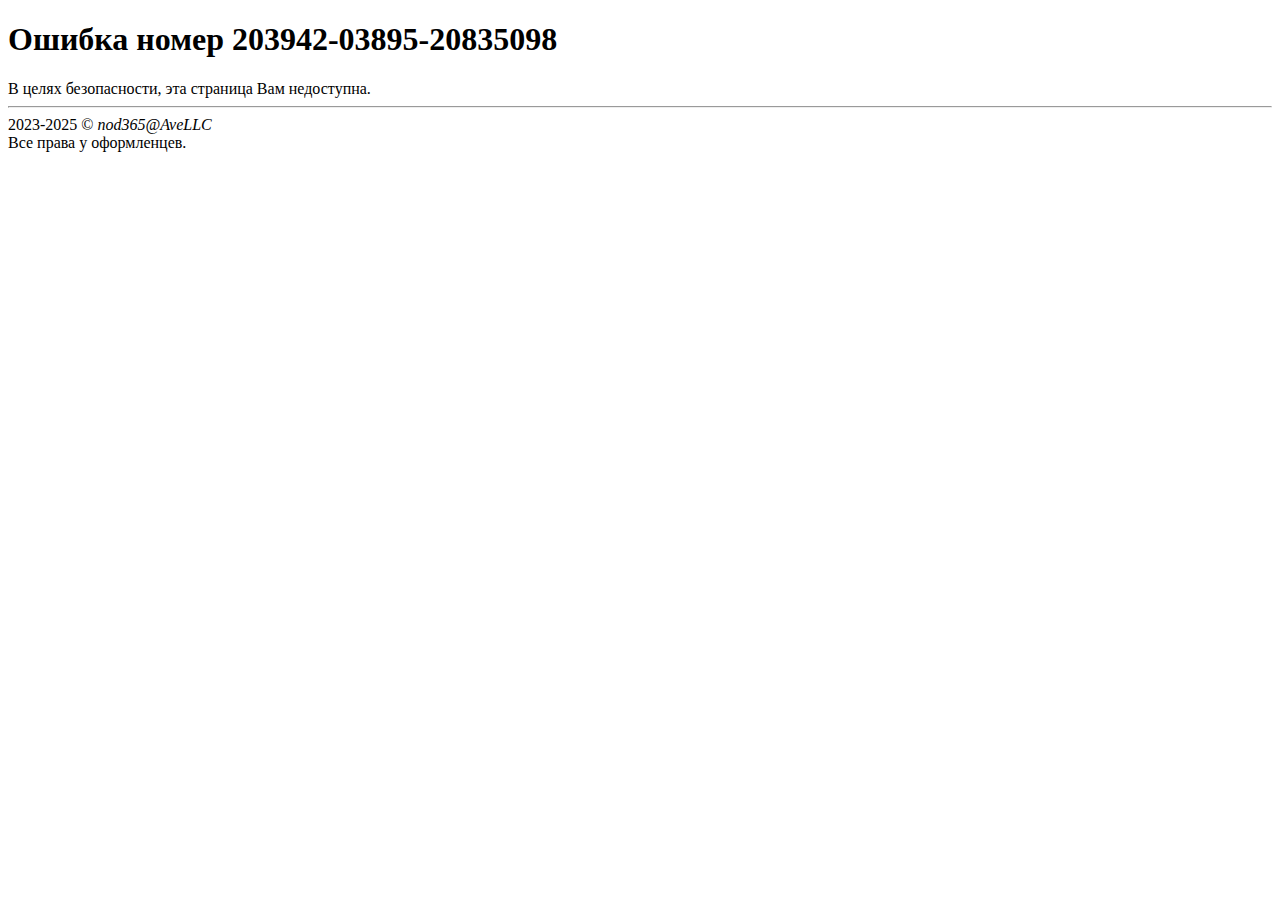
<file: index.html>
<!DOCTYPE html>
<head>
<title>Access Denied</title>
<meta charset="UTF-8">
</head>
<body>
<h1>Ошибка номер 203942-03895-20835098</h1>
<div>В целях безопасности, эта страница Вам недоступна.</div>
<hr>
<div>2023-2025 © <i>nod365@AveLLC</i></div>
<div>Все права у оформленцев.</div>
</body>
</file>
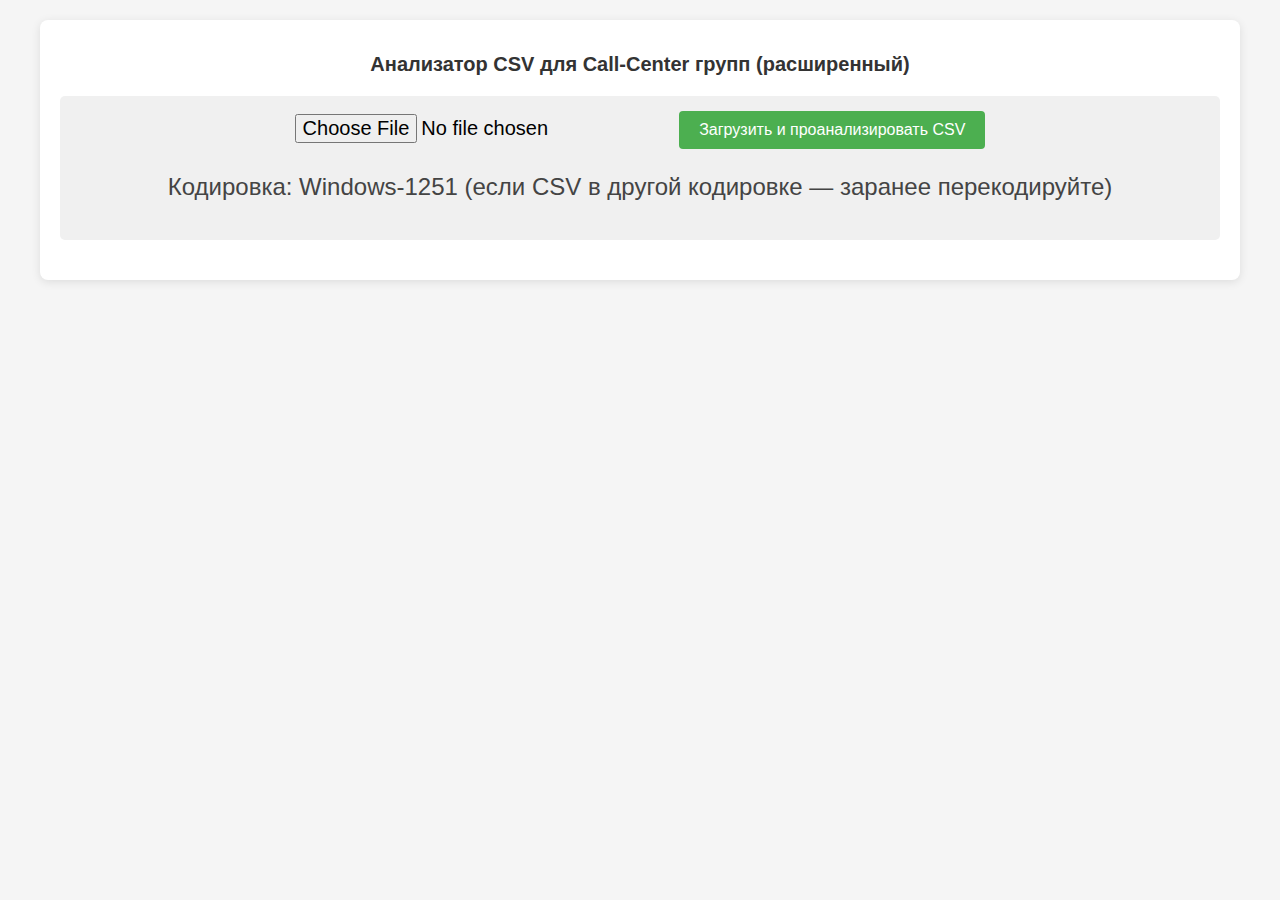
<file: TableParser/incoming.html>
<!DOCTYPE html>
<html lang="ru">

<head>
    <meta charset="UTF-8">
    <meta name="viewport" content="width=device-width, initial-scale=1.0">
    <title>Анализатор CSV Call-Center — расширенный</title>
    <style>
        body {
            font-family: Arial, sans-serif;
            max-width: 1200px;
            margin: 0 auto;
            padding: 20px;
            background-color: #f5f5f5;
        }

        .container {
            background-color: white;
            padding: 20px;
            border-radius: 8px;
            box-shadow: 0 2px 10px rgba(0, 0, 0, 0.1);
        }

        h1 {
            color: #333;
            text-align: center;
        }

        .upload-section {
            margin: 20px 0;
            padding: 15px;
            background-color: #f0f0f0;
            border-radius: 5px;
            text-align: center;
        }

        .date-range {
            margin: 10px 0;
            font-weight: bold;
            color: #555;
        }

        table {
            width: 100%;
            border-collapse: collapse;
            margin-top: 20px;
        }

        th,
        td {
            border: 1px solid #ddd;
            padding: 10px;
            text-align: left;
        }


        th {
            background-color: #4CAF50;
            color: white;
        }

        tr:nth-child(even) {
            background-color: #f2f2f2;
        }

        .total-row {
            font-weight: bold;
            background-color: #e0e0e0;
        }

        .percent {
            font-size: 0.9em;
            color: #666;
        }

        .subblock {
            background: #fafafa;
            border-left: 4px solid #4CAF50;
            padding: 10px;
            margin: 8px 0 16px 0;
        }

        .small {
            font-size: 0.9em;
            color: #444;
        }

        button {
            background-color: #4CAF50;
            color: white;
            padding: 10px 20px;
            border: none;
            border-radius: 4px;
            cursor: pointer;
            font-size: 16px;
        }

        button:hover {
            background-color: #45a049;
        }

        .info {
            margin-top: 20px;
            padding: 10px;
            background-color: #e7f3ff;
            border-radius: 5px;
        }

        * {
            font-size: 20px;
        }

        .small {
            font-size: 24px;
        }

        .small strong,
        .small .percent {
            font-size: 16px;
        }
    </style>
</head>

<body>
    <div class="container">
        <h1>Анализатор CSV для Call-Center групп (расширенный)</h1>

        <div class="upload-section">
            <input type="file" id="csvFile" accept=".csv">
            <button onclick="loadCSV()">Загрузить и проанализировать CSV</button>
            <p class="small">Кодировка: Windows-1251 (если CSV в другой кодировке — заранее перекодируйте)</p>
        </div>

        <div id="dateRange" class="date-range"></div>

        <div id="tableContainer"></div>
    </div>

    <script>
        const targetGroups = [
            "Call - Center",
            "Call - Center [ДТП]",
            "Call - Center [Поломки]",
            "Call - Center [ГИБДД]",
            "КОНТРОЛЬ КАЧЕСТВА"
        ];

        function loadCSV() {
            const fileInput = document.getElementById('csvFile');
            const file = fileInput.files[0];

            if (!file) {
                alert('Пожалуйста, выберите CSV файл');
                return;
            }

            const reader = new FileReader();

            reader.onload = function (e) {
                const contents = e.target.result;
                processCSV(contents);
            };

            reader.readAsText(file, 'Windows-1251');
        }

        function processCSV(csvText) {
            const lines = csvText.split('\n');
            const data = [];

            for (let i = 0; i < lines.length; i++) {
                const line = lines[i].trim();
                if (line) {
                    const row = parseCSVLine(line);
                    data.push(row);
                }
            }

            if (data.length < 2) {
                alert('CSV файл пуст или содержит недостаточно данных');
                return;
            }

            const headers = data[0].map(h => h.replace(/"/g, '').trim());
            const groupIndex = headers.indexOf('Группа');
            const dateIndex = headers.indexOf('Дата');
            const acceptedIndex = headers.indexOf('Количество принятых вызовов');
            const completedIndex = headers.indexOf('Количество совершенных вызовов');
            const missedIndex = headers.indexOf('Количество пропущенных вызовов');

            if (groupIndex === -1 || dateIndex === -1) {
                alert('CSV файл не содержит необходимых колонок (Группа, Дата)');
                return;
            }

            // Собираем только итоговые строки (где Группа === Дата)
            const finalRows = [];
            const allDates = [];

            for (let i = 1; i < data.length; i++) {
                const row = data[i];
                if (row.length <= Math.max(groupIndex, dateIndex)) continue;
                const group = (row[groupIndex] || '').replace(/"/g, '').trim();
                const date = (row[dateIndex] || '').replace(/"/g, '').trim();

                // Сохраняем даты для определения диапазона
                if (group && /^\d{2}\.\d{2}\.\d{4}$/.test(date)) {
                    allDates.push(date);
                }

                // ТОЛЬКО строки где Группа === Дата
                if (group && date && group === date) {
                    const accepted = acceptedIndex !== -1 ? parseInt((row[acceptedIndex] || '0').replace(/"/g, '')) || 0 : 0;
                    const completed = completedIndex !== -1 ? parseInt((row[completedIndex] || '0').replace(/"/g, '')) || 0 : 0;
                    const missed = missedIndex !== -1 ? parseInt((row[missedIndex] || '0').replace(/"/g, '')) || 0 : 0;
                    finalRows.push({ group, accepted, completed, missed });
                }
            }

            // Находим диапазон дат
            let minDate = null, maxDate = null;
            if (allDates.length > 0) {
                const dateObjects = allDates.map(dateStr => {
                    const [d, m, y] = dateStr.split('.');
                    return new Date(y, m - 1, d);
                });
                minDate = new Date(Math.min(...dateObjects));
                maxDate = new Date(Math.max(...dateObjects));
            }

            const dateRangeElement = document.getElementById('dateRange');
            if (minDate && maxDate) {
                const formatDate = d => `${String(d.getDate()).padStart(2, '0')}.${String(d.getMonth() + 1).padStart(2, '0')}.${d.getFullYear()}`;
                dateRangeElement.textContent = `Отчет с ${formatDate(minDate)} по ${formatDate(maxDate)}`;
            } else {
                dateRangeElement.textContent = 'Диапазон дат не определен';
            }

            // Собираем данные по целевым группам ТОЛЬКО из итоговых строк
            const groupData = {};
            for (const t of targetGroups) groupData[t] = { accepted: 0, completed: 0, missed: 0 };

            // Прочие итоговые строки (не целевые)
            const others = [];

            // Обрабатываем ТОЛЬКО итоговые строки (где group === date)
            for (const row of finalRows) {
                if (targetGroups.includes(row.group)) {
                    groupData[row.group] = {
                        accepted: row.accepted,
                        completed: row.completed,
                        missed: row.missed
                    };
                } else {
                    others.push(row);
                }
            }

            // Общие итоги
            let totalAccepted = 0, totalCompleted = 0, totalMissed = 0;
            for (const g of Object.keys(groupData)) {
                totalAccepted += groupData[g].accepted;
                totalCompleted += groupData[g].completed;
                totalMissed += groupData[g].missed;
            }

            // Сбор подкатегорий для Call - Center
            const callCenterName = 'Call - Center';
            const callCenter = groupData[callCenterName] || { accepted: 0, completed: 0, missed: 0 };

            // Критерии для подкатегорий Call-Center
            const reports = { accepted: 0, completed: 0, missed: 0 };
            const dispatchers = { accepted: 0, completed: 0, missed: 0 };
            const othersForCall = { accepted: 0, completed: 0, missed: 0 };

            // Отделы для категории "Соединены с другими"
            const otherDepartments = ['оформл', 'сервис', 'админ', 'обл'];

            // Рассматриваем ТОЛЬКО те строки из others, которые:
            // 1. Являются итоговыми (уже проверено выше)
            // 2. Не входят в targetGroups (уже отфильтровано)
            for (const row of others) {
                const nameLower = row.group.toLowerCase();

                if (nameLower.includes('отчет')) {
                    reports.accepted += row.accepted;
                    reports.completed += row.completed;
                    reports.missed += row.missed;
                } else if (nameLower.includes('диспетч')) {
                    dispatchers.accepted += row.accepted;
                    dispatchers.completed += row.completed;
                    dispatchers.missed += row.missed;
                } else {
                    // Проверяем, содержит ли название один из указанных отделов
                    let isOtherDepartment = false;
                    for (const dept of otherDepartments) {
                        if (nameLower.includes(dept)) {
                            isOtherDepartment = true;
                            break;
                        }
                    }

                    if (isOtherDepartment) {
                        othersForCall.accepted += row.accepted;
                        othersForCall.completed += row.completed;
                        othersForCall.missed += row.missed;
                    }
                    // Если не является ни отчетом, ни диспетчером, ни указанным отделом - игнорируем
                }
            }

            // 'Решили сами' = то, что осталось в Call - Center после вычитания перечисленных подгрупп
            const resolvedBySelf = {
                accepted: Math.max(0, callCenter.accepted - (reports.accepted + dispatchers.accepted + othersForCall.accepted)),
                completed: Math.max(0, callCenter.completed - (reports.completed + dispatchers.completed + othersForCall.completed)),
                missed: Math.max(0, callCenter.missed - (reports.missed + dispatchers.missed + othersForCall.missed))
            };

            // Готовим структуру для отображения
            const displayOrder = [];
            if (groupData[callCenterName]) displayOrder.push({ name: callCenterName, data: groupData[callCenterName] });

            // Подкатегории Call-Center
            const callSub = [
                { name: 'Соединены на отчетников', data: reports },
                { name: 'Соединены на диспетчеров', data: dispatchers },
                { name: 'Соединены с другими (Оформление/Сервис/Админ/Обл.)', data: othersForCall },
                { name: 'Решили сами, не переключали', data: resolvedBySelf }
            ];

            // Добавляем остальные целевые группы
            for (const t of targetGroups) {
                if (t === callCenterName) continue;
                if (groupData[t]) displayOrder.push({ name: t, data: groupData[t] });
            }

            // Создаём таблицу
            createTable({ displayOrder, callSub, totals: { totalAccepted, totalCompleted, totalMissed } });
        }

        function parseCSVLine(line) {
            const result = [];
            let current = '';
            let inQuotes = false;

            for (let i = 0; i < line.length; i++) {
                const char = line[i];
                if (char === '"') {
                    inQuotes = !inQuotes;
                } else if (char === ';' && !inQuotes) {
                    result.push(current);
                    current = '';
                } else {
                    current += char;
                }
            }

            result.push(current);
            return result;
        }

        function createTable({ displayOrder, callSub, totals }) {
            const tableContainer = document.getElementById('tableContainer');
            tableContainer.innerHTML = '';

            const table = document.createElement('table');

            // Заголовки
            const header = document.createElement('tr');
            header.innerHTML = `<th>Группа</th><th>Принято ↓</th><th>Совершено</th><th>Пропущено</th>`;
            table.appendChild(header);

            // Функция подсчёта процентов от общего (totals) — для строк кроме Call - Center подкатегорий
            const totalAccepted = totals.totalAccepted;
            const totalCompleted = totals.totalCompleted;
            const totalMissed = totals.totalMissed;

            for (const item of displayOrder) {
                const row = document.createElement('tr');
                const acceptedPercent = totalAccepted > 0 ? ((item.data.accepted / totalAccepted) * 100).toFixed(1) : '0.0';
                const completedPercent = totalCompleted > 0 ? ((item.data.completed / totalCompleted) * 100).toFixed(1) : '0.0';
                const missedPercent = totalMissed > 0 ? ((item.data.missed / totalMissed) * 100).toFixed(1) : '0.0';

                row.innerHTML = `
					<td>${item.name}</td>
					<td>${item.data.accepted} <span class="percent">(${acceptedPercent}%)</span></td>
					<td>${item.data.completed} <span class="percent">(${completedPercent}%)</span></td>
					<td>${item.data.missed} <span class="percent">(${missedPercent}%)</span></td>
				`;
                table.appendChild(row);

                // Если это Call - Center — добавляем подкатегории прямо под ней
                if (item.name === 'Call - Center') {
                    const callAcceptedBase = item.data.accepted || 0;
                    const callCompletedBase = item.data.completed || 0;
                    const callMissedBase = item.data.missed || 0;

                    const subBlockRow = document.createElement('tr');
                    subBlockRow.innerHTML = `<td colspan="4">
						<div class="subblock">
							<strong>ИЗ НИХ (проценты от Call - Center):</strong>
							<div id="callSubContainer"></div>
						</div>
					</td>`;
                    table.appendChild(subBlockRow);

                    // Вставим строки подкатегорий в контейнер
                    const container = subBlockRow.querySelector('#callSubContainer');
                    for (const sub of callSub) {
                        const a = sub.data.accepted || 0;
                        const c = sub.data.completed || 0;
                        const m = sub.data.missed || 0;
                        const aPct = callAcceptedBase > 0 ? ((a / callAcceptedBase) * 100).toFixed(1) : '0.0';
                        const cPct = callCompletedBase > 0 ? ((c / callCompletedBase) * 100).toFixed(1) : '0.0';
                        const mPct = callMissedBase > 0 ? ((m / callMissedBase) * 100).toFixed(1) : '0.0';

                        const line = document.createElement('div');
                        line.className = 'small';
                        line.innerHTML = `
							<strong>${sub.name}</strong>: ${a} <span class="percent">(${aPct}% принятых)</span></span>
						`;
                        container.appendChild(line);
                    }
                }
            }

            // Итоговая строка
            const totalRow = document.createElement('tr');
            totalRow.className = 'total-row';
            totalRow.innerHTML = `
				<td><strong>ИТОГО</strong></td>
				<td><strong>${totalAccepted}</strong></td>
				<td><strong>${totalCompleted}</strong></td>
				<td><strong>${totalMissed}</strong></td>
			`;
            table.appendChild(totalRow);

            tableContainer.appendChild(table);
        }
    </script>
</body>

</html>
</file>
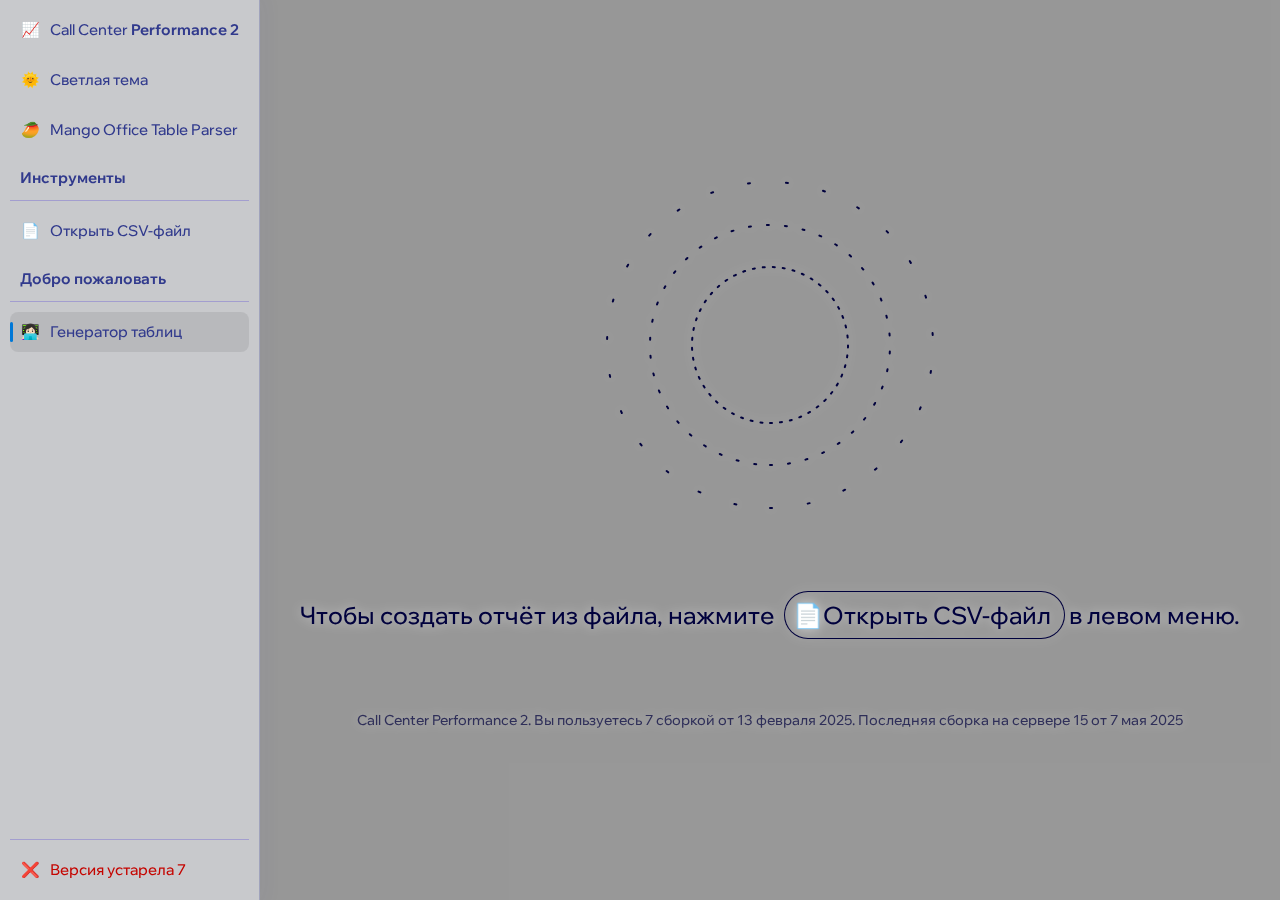
<file: TableParser/performance.html>
<!DOCTYPE html>
<html lang="ru">

<head>
	<title>Call Center Performance 2</title>
	<meta charset="UTF-8" />
	<meta name="theme-color" content="#EEE" />
	<meta name="mobile-web-app-capable" content="yes" />
	<meta http-equiv="X-UA-Compatible" content="IE=edge" />
	<meta name="viewport" content="width=device-width, initial-scale=1" />

	<link rel="icon" href="./icons/favicon.ico" sizes="any"><!-- 32×32 -->
	<link rel="apple-touch-icon" href="./icons/apple-touch-icon.png"><!-- 180×180 -->
	<link rel="manifest" href="./manifest.webmanifest">
	<script src="./script/dom-to-image.min.js"></script>
	<script src="./script/darkside.js"></script>
	<script src="./script/vaporwave.js"></script>

	<script>
		const build = "7",
			buildReleaseDate = "13 февраля 2025";
		let debug = 0,
			buildString = "";
		function checkUpdates() {

			buildString = "Call Center Performance 2○ Вы пользуетесь " + build + " сборкой от " + buildReleaseDate + "○ Последняя сборка на сервере " + product.CCPF.currentBuild + " от " + product.CCPF.currentBuildReleaseDate
			document.getElementById("startpage").insertAdjacentHTML('beforeend', '<div class="serverUpdatesInfo minitext opacitytext">' + buildString.replaceAll('○', '.') + '</div>');
			console.log(buildString)

			if (build < product.CCPF.currentBuild) {
				//Версия устарела 
				document.getElementById('updatesinfo').innerHTML = '<div class="leftButton Logo badColor"><emoji>❌</emoji>Версия устарела ' + build + '</div>'

			} else if (build > product.CCPF.currentBuild) {
				//Insider mode 						
				document.getElementById('updatesinfo').innerHTML = '<div class="leftButton Logo"><emoji>✨</emoji>Insider Mode ' + build + '</div>'
				//debug = 1;


			} else {
				//Версия актуальна
				document.getElementById('updatesinfo').innerHTML = '<div class="leftButton Logo goodColor"><emoji>✔️</emoji>Актуальная версия ' + build + '</div>'


			}

		}

		var scr = document.createElement("script");
		scr.src = "https://nod365.github.io/starline/updates.js" + "?ts=" + new Date().getTime();
		document.getElementsByTagName("head")[0].appendChild(scr);
	</script>

</head>

<body>
	<files style="display: none;">
		<input type="file" id="fileInput" accept=".csv">
	</files>

	<wrap class="dark">
		<leftmenu>
			<div>
				<div class="leftButton Logo">
					<emoji>📈</emoji>Call Center <b>Performance 2</b>
				</div>
				<div class="leftButton" id="themeToggleBtn">
					<emoji>🌚</emoji>Тёмная тема
				</div>
				<a href="./index.html"><div>
				<div class="leftButton" id="themeToggleBtn">
					<emoji>🥭</emoji>Mango Office Table Parser
				</div></div></a>
				<div>
					<h1>Инструменты</h1>
					<div class="app-hr"></div>
				</div>
				<div class="leftButton" id="opencsv">
					<emoji>📄</emoji>Открыть CSV-файл
				</div>
				<!--<div class="leftButton" id="gethelp">
					<emoji>📚</emoji>Руководство
				</div>-->
			</div>
			<div class="flexible" id="editable">
				<div>
					<h1>Добро пожаловать</h1>
					<div class="app-hr"></div>
				</div>
				<div class="leftButton buttonSelected">
					<emoji>👩🏻‍💻</emoji>Генератор таблиц
				</div>
				<!--
				<div><h1>Информация</h1><div class="app-hr"></div></div>
				<div class="leftButton"><emoji>👍</emoji>Кнопка 1</div>
				-->
			</div>
			<div>
				<div class="app-hr"></div>
				<div id="infoplace"></div>
				<div id="updatesinfo">
					<div class="leftButton Logo">
						<emoji class="rotating">⏳</emoji>Проверяю обновления...
					</div>
				</div>
			</div>
		</leftmenu>
		<container>
			<output>
				<div class="parent" id="startpageAnime"><div class="parent dimmer"><div class="child" id="startpage">
					<div style="display:flex;align-items:center;justify-content:center;flex-direction:column;"><svg
							width="328" height="328" viewBox="0 0 328 328" fill="none" class="placeholder_rings">
							<path fill-rule="evenodd" clip-rule="evenodd"
								d="M164 242C207.078 242 242 207.078 242 164C242 120.922 207.078 86 164 86C120.922 86 86 120.922 86 164C86 207.078 120.922 242 164 242Z"
								stroke="currentColor" stroke-width="2" stroke-linecap="round" stroke-linejoin="round"
								stroke-dasharray="2 8"></path>
							<path fill-rule="evenodd" clip-rule="evenodd"
								d="M164 284C230.274 284 284 230.274 284 164C284 97.7258 230.274 44 164 44C97.7258 44 44 97.7258 44 164C44 230.274 97.7258 284 164 284Z"
								stroke="currentColor" stroke-width="2" stroke-linecap="round" stroke-linejoin="round"
								stroke-dasharray="2 16"></path>
							<path fill-rule="evenodd" clip-rule="evenodd"
								d="M164 327C254.022 327 327 254.022 327 164C327 73.9776 254.022 1 164 1C73.9776 1 1 73.9776 1 164C1 254.022 73.9776 327 164 327Z"
								stroke="currentColor" stroke-width="2" stroke-linecap="round" stroke-linejoin="round"
								stroke-dasharray="2 36"></path>
						</svg> <br>
						<h2>Чтобы создать отчёт из файла, нажмите <div class="supportButton fakeCur"
								onclick="document.getElementById('fileInput').click();">
								<emoji>📄</emoji>Открыть CSV-файл
							</div> в&nbsp;левом&nbsp;меню.</h2> <br>
						<!--<div>Нужна помощь с экспортом? Нажмите <div class="supportButton fakeCur"
								onclick="PU()">
								<emoji>📚</emoji>Руководство
							</div> в&nbsp;левом&nbsp;меню.</div>-->
					</div>
				</div></div></div>
			</output>
		</container>
	</wrap>
	<render style="display:none;">
	</render>

	<link rel="stylesheet" href="./css/tableparser.css">
	<link rel="stylesheet" href="./css/performance.css">


	<script>
		document.getElementById('opencsv').addEventListener('click', function () {
			document.getElementById('fileInput').click();
		});

		function scrollTo(id) {
			document.querySelector('#' + id + '_scroll').scrollIntoView({
				behavior: 'smooth'
			});
		}

		function menuCursor() {
			let elements = [];
			let screenMiddle = window.innerHeight / 2;

			// Поиск всех элементов с id вида #id0, #id1, #id2, ...
			let i = 0;
			while (document.getElementById(`id${i}`)) {
				elements.push(document.getElementById(`id${i}`));
				i++;
			}

			let selectedId = null;

			// Проверяем, какие элементы выше середины экрана
			elements.forEach(el => {
				let rect = el.getBoundingClientRect();
				if (rect.top < screenMiddle) {
					selectedId = el.id; // Берем самый последний, который выше середины экрана
				}
			});

			if (selectedId) {
				// Очищаем все прошлые `buttonSelected`
				document.querySelectorAll('.buttonSelected').forEach(btn => {
					btn.classList.remove('buttonSelected');
				});

				// Добавляем `buttonSelected` к соответствующей кнопке
				let menuButton = document.getElementById(`${selectedId}_menu`);
				if (menuButton) {
					menuButton.classList.add('buttonSelected');
				}
			}
		}

		window.addEventListener('scroll', menuCursor);

		document.getElementById('fileInput').addEventListener('change', function (event) {
			const file = event.target.files[0];
			if (!file) return;

			let datesList = [];

			function addDate(dateStr) {
				if (dateStr && !datesList.includes(dateStr)) {
					datesList.push(dateStr);
					datesList.sort((a, b) => {
						const [dayA, monthA, yearA] = a.split('.').map(Number);
						const [dayB, monthB, yearB] = b.split('.').map(Number);
						return new Date(yearA, monthA - 1, dayA) - new Date(yearB, monthB - 1, dayB);
					});
				}
			}

			function getMinMaxDates() {
				const filteredDates = datesList.filter(date => typeof date === 'string');
				if (filteredDates.length === 0) return null;

				return {
					min: filteredDates[0],
					max: filteredDates[filteredDates.length - 1]
				};
			}

			function GetImage(tableID, button) {
				button.innerHTML = '<emoji class="rotating">⏳</emoji>Подождите...';
				document.getElementsByTagName('render')[0].innerHTML = '<div class="tableOutput" id="renderOutput">' + document.getElementById(tableID).innerHTML + '</div>'
				document.getElementsByTagName('render')[0].style.display = "inherit"

				domtoimage.toBlob(document.getElementById('renderOutput'))
					.then(function (blob) {
						try {
							navigator.clipboard.write([new ClipboardItem({ 'image/png': blob })])
								.then(() => {
									showError(button, '<emoji>✔️</emoji>Скопировано!');
								})
								.catch(err => {
									console.error('Ошибка при копировании в буфер обмена:', err);
									showError(button, '<emoji>❌</emoji>Ошибка копирования');
								});
						} catch (error) {
							console.error('Ошибка внутри try/catch:', error);
							showError(button, '<emoji>❌</emoji>Ошибка копирования');
						}
					})
					.catch(function (error) {
						console.error('Ошибка при создании изображения:', error);
						showError(button, '<emoji>❌</emoji>Ошибка создания изображения');
					});
			}


			// Функция для показа ошибки на кнопке
			function showError(button, message) {
				button.innerHTML = message;
				setTimeout(() => {
					if (button.getAttribute('data-ihc') == null) {
						button.innerHTML = '<emoji>📋</emoji>Скопировать';
					} else if (button.getAttribute('data-ihc') == 0) {
						button.innerHTML = '<emoji>💾</emoji>Скачать';
					} else if (button.getAttribute('data-ihc') == 1) {
						button.innerHTML = '<emoji>💾</emoji>Скачать (ЧБ)';
					}

				}, 4000);
				document.getElementsByTagName('render')[0].style.display = "none"
				document.getElementsByTagName('render')[0].innerHTML = ''

			}


			function generateAndDownloadHTML(tableID, button, isHighContrast) {
				button.innerHTML = '<emoji class="rotating">⏳</emoji>Подождите...';

				// Создаем контейнер с содержимым таблицы
				document.getElementsByTagName('render')[0].innerHTML = '<div class="tableOutput ' + (isHighContrast == '1' ? 'highContrast' : '') + '" id="renderOutput">' + document.getElementById(tableID).innerHTML + '</div>';
				document.getElementsByTagName('render')[0].style.display = "inherit";


				domtoimage.toPng(document.getElementById('renderOutput'))
					.then(function (dataUrl) {
						let dateNameFile = 'Отчёт Call Center ' + (getMinMaxDates().min) + ' - ' + (getMinMaxDates().max)

						let htmlContent = `
						<!DOCTYPE html>
						<html lang="ru">
							<head>
								<meta charset="UTF-8">
								<meta name="viewport" content="width=device-width, initial-scale=1.0">
								<title>${dateNameFile}</title>
							</head>
							<body>
								<div style="width: max-content; margin: auto">
									<img src="${dataUrl}" alt="Сохранённое изображение" style="max-width:100%; height:auto;">
								<div>
							</body>
						</html>`;

						let blob = new Blob([htmlContent], { type: 'text/html' });
						let link = document.createElement('a');
						link.href = URL.createObjectURL(blob);
						link.download = dateNameFile + '.html';
						document.body.appendChild(link);
						link.click();
						document.body.removeChild(link);

						showError(button, '<emoji>✔️</emoji>Файл скачан!');
					})
					.catch(function (error) {
						console.error('Ошибка при создании изображения:', error);
						showError(button, '<emoji>❌</emoji>Ошибка создания изображения');
					});
			}


			const reader = new FileReader();
			reader.onload = function (e) {
				const lines = e.target.result.replaceAll('"', '').split('\n').map(line => line.split(';'));

				if (lines.length < 2) return;

				const headers = lines[0]; // Заголовки
				const data = lines.slice(1); // Данные

				console.log("пизда")
				console.log(headers)

				if (headers[0] == 'ФИО' && headers[1] == "Дата") {


					const neededColumns = ['ФИО', 'Дата', 'Общее количество принятых вызовов', 'Количество совершенных вызовов', 'Количество попыток дозвона', 'Среднестатистическая продолжительность разговора (Все принятые вызовы)', 'Средняя скорость ответа', 'Суммарное время принятых групповых вызовов', 'Суммарное время совершенных вызовов'];
					const namesCol = ['ФИО', 'Дата', 'Принятые', 'Исходящие', 'Попыток', 'В среднем', 'Скорость ответа', 'Время принятых', 'Время исходящих']

					const employees = ['Петрунин Евгений', 'Магомедгаджиев Магомедтагир', 'Курбанбаев Нурбек', 'Гаджилов Руслан', 'Хажнагоев Аслан', 'Муртазалиев Рамзан', 'Мухаммадов Мухиддин', 'Ермаков Данила', 'Ибрагимов Ильхам'];

					const indexes = neededColumns.map(col => headers.indexOf(col)).filter(index => index !== -1);

					const employeesData = []; // Объяви этот массив перед циклом
					let byday = {}; // Объект для хранения данных

					function addItem(name, incoming, outgoing) {
						if (!byday[name]) {
							byday[name] = []; // Если имени нет, создаем массив
						}
						byday[name].push({ in: incoming, out: outgoing }); // Добавляем объект в массив
					}


					for (let r = 0; r < data.length; r++) {
						const row = data[r];
						const tr = document.createElement("tr");
						const employeeRow = []; // Создаём массив для сотрудника

						for (let i = 1; i < indexes.length; i++) {
							const td = document.createElement("td");
							td.textContent = row[indexes[i]];
							tr.appendChild(td);
							employeeRow.push(row[indexes[i]]); // Добавляем данные в массив сотрудника
						}

						if (row[0] == row[1]) {
							if (employees.includes(row[0])) {
								employeesData.push(employeeRow); // Добавляем массив сотрудника в общий массив
							}
						} else {
							addDate(row[1]);

							addItem(row[0], row[indexes[2]], row[indexes[3]])
						}
					}


					employeesData.forEach(employee => {
						const sum = (Number(employee[1]) || 0) + (Number(employee[2]) || 0); // Складываем [1] + [2]
						employee.unshift(sum); // Вставляем сумму в начало массива
					});

					// Сортируем массив по первому элементу (сумме)
					employeesData.sort((a, b) => b[0] - a[0]); // Сортировка по убыванию

					// 3. Считаем общую сумму всех звонков
					const totalCalls = employeesData.reduce((sum, employee) => sum + employee[0], 0);

					// 4. Добавляем процент звонков в конец каждого массива
					employeesData.forEach(employee => {
						const percentage = totalCalls > 0 ? ((employee[0] / totalCalls) * 100).toFixed(2) : 0;
						employee.push(`${percentage}`);
					});


					// Функция для перевода времени из ЧЧ:ММ:СС в секунды
					function timeToSeconds(time) {
						const [hours, minutes, seconds] = time.split(':').map(Number);
						return (hours * 3600) + (minutes * 60) + seconds;
					}

					function secondsToHMS(seconds) {
						const hours = Math.floor(seconds / 3600); // Часы
						const minutes = Math.floor((seconds % 3600) / 60); // Минуты
						const remainingSeconds = seconds % 60; // Секунды

						// Формируем строку с ведущими нулями, если необходимо
						return `${String(hours).padStart(2, '0')}:${String(minutes).padStart(2, '0')}:${String(remainingSeconds).padStart(2, '0')}`;
					}

					// 2. Переводим время разговора сотрудников в секунды и суммируем
					employeesData.forEach(employee => {
						const time1InSeconds = timeToSeconds(employee[7]); // [7] – время сотрудника 1
						const time2InSeconds = timeToSeconds(employee[8]); // [8] – время сотрудника 2
						const totalTimeInSeconds = time1InSeconds + time2InSeconds; // Суммируем время
						employee.push(totalTimeInSeconds); // Добавляем сумму времени в секунду в конец массива
						employee.push(secondsToHMS(totalTimeInSeconds)); // Добавляем сумму времени в секунду в конец массива
					});

					// Результат
					console.log(employeesData); // Выводим копию с обновлениями



					document.getElementsByTagName('output')[0].innerHTML = ''
					document.getElementById('editable').innerHTML = '<div><h1>Сотрудники</h1><div class="app-hr"></div></div>'

					function getInitials(fullName) {
						// Разделяем имя по пробелам
						const nameParts = fullName.split(" ");

						// Берем первые буквы каждого слова и приводим их к заглавным
						const initials = nameParts.map(part => part.charAt(0).toUpperCase()).join("");

						return initials;
					}

					function stringToColor(str) {
						// Преобразуем строку в хеш
						let hash = 0;
						for (let i = 0; i < str.length; i++) {
							hash = str.charCodeAt(i) + ((hash << 5) - hash);
						}

						// Преобразуем хеш в 3 компонента RGB
						const r = (hash >> 16) & 0xFF;  // Красный
						const g = (hash >> 8) & 0xFF;   // Зеленый
						const b = hash & 0xFF;          // Синий

						// Рассчитываем яркость цвета (формула для восприятия глазом)
						const brightness = 0.2126 * r + 0.7152 * g + 0.0722 * b;

						// Если яркость слишком высокая (цвет светлый), затемняем его
						if (brightness > 128) {
							// Затемняем цвет, уменьшая значения RGB
							return `#${((1 << 24) | ((Math.max(r - 50, 0)) << 16) | ((Math.max(g - 50, 0)) << 8) | (Math.max(b - 50, 0))).toString(16).slice(1).toUpperCase()}`;
						}

						// Если цвет темный, оставляем его как есть
						return `#${(1 << 24 | r << 16 | g << 8 | b).toString(16).slice(1).toUpperCase()}`;
					}

					function formatDateForTopList(dateStr) {
						const months = [
							"января", "февраля", "марта", "апреля", "мая", "июня",
							"июля", "августа", "сентября", "октября", "ноября", "декабря"
						];

						const [day, month, year] = dateStr.split('.').map(Number);

						return `${day} ${months[month - 1]}`; // month-1, т.к. индексация месяцев с 0
					}

					let htmlContent = ''

					htmlContent = '<h1> Производительность сотрудников </h1>'
					htmlContent += '<h2>' + ('Статистика за ' + (datesList.length + ((datesList.length > 10 && datesList.length < 20) ? " дней" : (datesList.length % 10 == 1 ? ' день' : ((datesList.length % 10 > 1 && datesList.length % 10 < 5) ? ' дня' : ' дней'))))) + ': ' + formatDateForTopList(getMinMaxDates().min) + ' - ' + formatDateForTopList(getMinMaxDates().max) + '</h2>'
					htmlContent += '<h4 style="margin: 10px 30px; font-weight: 400; opacity: .6;">' + 'Отчёт сформирован ' + (new Date()) + '</h4>'

					function parseTimeForCard(timeStr) {
						const [hours, minutes, seconds] = timeStr.split(':').map(Number);
						let result = [];

						if (hours > 0) {
							result.push(`${hours}ч`);
						}
						if (minutes > 0) {
							result.push(`${minutes}м`);
						}
						if (seconds > 0 && hours === 0 || (hours === 0 && minutes === 0)) {  // Это для случая "00:00:10"
							result.push(`${seconds}с`);
						}

						return result.join(' ');
					}





					employeesData.forEach((employee, position) => {
						let tempGenerate = ''


						let countWorkingDays = byday[employee[1]].filter(day => parseInt(day.in) > 0 || parseInt(day.out) > 0).length;

						//console.log(employee[1])
						//console.log('рабдней '+countWorkingDays)
						//console.log('время работы '+employee[11])
						//console.log('время работы '+employee[10])

						let hoursInDay = Math.round(countWorkingDays == 0 ? 0 : (employee[10] / countWorkingDays))

						//console.log('время работы '+ ( hoursInDay ) )
						//console.log('время работы '+ ( secondsToHMS(hoursInDay) ) )
						//console.log('время работы '+ ( parseTimeForCard(secondsToHMS(hoursInDay) ) ) )


						tempGenerate += '<div class="scrollHere" id="id' + position + '_scroll"></div>'

						let div = document.createElement('div');

						div.innerHTML = '<emoji>🗿</emoji>' + employee[1];
						div.classList.add('leftButton');
						div.id = 'id' + position + '_menu';
						div.addEventListener('click', () => {
							scrollTo('id' + position)
						});
						document.getElementById('editable').appendChild(div);

						tempGenerate += `<div id="id${position}">`
						tempGenerate += '<div class="inline"><div class="avatarWrap"><div class="avatarInner" style="background-color: ' + stringToColor(employee[1]) + ';"><div class="avatarLetters">' + getInitials(employee[1]) + '</div></div></div></div>'
						tempGenerate += '<div class="inline" style="color:' + stringToColor(employee[1]) + '">' + employee[1] + '</div>'
						tempGenerate += '<div class="infoMargin">Данные за период: ' + formatDateForTopList(getMinMaxDates().min) + ' – ' + formatDateForTopList(getMinMaxDates().max) + '</div>'

						tempGenerate += '<div class="inlineInfo">'
						tempGenerate += '<div class="inlineInfoInner"><div class="inlineInfoBlock"> ' + (position + 1) + '<span class="minidata"> из ' + employeesData.length + '</span></div><div class="inlineInfoBottom">Место</div></div>'
						tempGenerate += '<div class="inlineInfoInner"><div class="inlineInfoBlock"> ' + employee[9] + '% </div><div class="inlineInfoBottom">Принятых</div></div>'
						tempGenerate += '<div class="inlineInfoInner"><div class="inlineInfoBlock"> ' + employee[0] + ' </div><div class="inlineInfoBottom">Звонки</div></div>'
						tempGenerate += '<div class="inlineInfoInner"><div class="inlineInfoBlock">+' + (employee[4] - employee[3]) + ' </div><div class="inlineInfoBottom">Попыток</div></div>'
						tempGenerate += '<div class="inlineInfoInner"><div class="inlineInfoBlock"> ' + parseTimeForCard(employee[11]) + ' </div><div class="inlineInfoBottom">Время разговора</div></div>'
						tempGenerate += '<div class="inlineInfoInner"><div class="inlineInfoBlock">' + parseTimeForCard(secondsToHMS(hoursInDay)) + ' </div><div class="inlineInfoBottom">В день</div></div>'
						tempGenerate += '<div class="inlineInfoInner"><div class="inlineInfoBlock">' + parseTimeForCard(employee[6]) + ' </div><div class="inlineInfoBottom">Скорость ответа</div></div>'
						tempGenerate += '</div>'


						tempGenerate += '<div class="styles-legend-KpvHE"><div class="styles-legend-item-oxc3Y"><svg width="8" height="8" viewBox="0 0 8 8" fill="none" xmlns="http://www.w3.org/2000/svg"><circle cx="4" cy="4" r="4" fill="#45c1ff"></circle></svg><span class="styles-text-wrapper-MbNOj"><div class="inlineInfoBottom">Входящие</div></span></div><div class="styles-legend-item-oxc3Y"><svg width="8" height="8" viewBox="0 0 8 8" fill="none" xmlns="http://www.w3.org/2000/svg"><circle cx="4" cy="4" r="4" fill="#7adb35"></circle></svg><span class="styles-text-wrapper-MbNOj"><div class="inlineInfoBottom">Исходящие</div></span></div></div>'

						let widthAll = 100 / employeesData[0][9] * employee[9]

						const total = employee[0];

						const acceptedPercentage = (employee[2] / total) * 100;
						const outgoingPercentage = (employee[3] / total) * 100;

						let widthIn = widthAll / 100 * acceptedPercentage
						let widthOut = widthAll / 100 * outgoingPercentage

						tempGenerate += '<div class="inlineInOut"> <div class="inlineIn" style="width: ' + widthIn + '%"><div class="avatarLetters">' + employee[2] + '</div></div> <div class="inlineOut" style="width: ' + widthOut + '%"><div class="avatarLetters">' + employee[3] + '</div></div> </div>'
						tempGenerate += '<div class="inlineInOut helper"> <div>0%</div><div>' + employeesData[0][9] + '%</div> </div>'

						tempGenerate += '<div class="inlineInfo">'
						tempGenerate += '<div class="inlineInfoInner"><div class="inlineInfoBlock"> ' + employee[2] + '<span class="minidata"> / ' + Math.round(countWorkingDays == 0 ? 0 : (employee[2] / countWorkingDays)) + ' в день</span> </div><div class="inlineInfoBottom">Входящие</div></div>'
						tempGenerate += '<div class="inlineInfoInner"><div class="inlineInfoBlock"> ' + employee[3] + '<span class="minidata"> / ' + Math.round(countWorkingDays == 0 ? 0 : (employee[3] / countWorkingDays)) + ' в день</span> </div><div class="inlineInfoBottom">Исходящие</div></div>'
						tempGenerate += '</div>'

						function generateChartHTML(startDate, days, callData) {

							let maxCalls = 0;

							callData.forEach((item, index) => {
								const sum = Number(item.in) + Number(item.out);
								if (sum > maxCalls) {
									maxCalls = sum;
								}
							});

							let html = '<div class="chart-container">';
							html += '<div class="bar count"><div class="outgoing" style="background: transparent;text-align: center;padding-bottom: 32px;border-right: 1px solid #d9d9d9;color: #a3a3a3;margin-right: 5px;">' + maxCalls + '</div><div class="incoming" style="background: transparent;text-align: center;padding-top: 32px;border-right: 1px solid #d9d9d9;color: #a3a3a3;margin-right: 5px;">0</div><div class="date" style="opacity:0;">0</div></div>';

							callData.forEach((data, i) => {
								let inHeight = (data.in / maxCalls) * 100;
								let outHeight = (data.out / maxCalls) * 100;

								let currentDate = new Date(startDate.getTime() + i * 86400000);
								let dateColor = (currentDate.getDay() === 0 || currentDate.getDay() === 6) ? 'redDay' : 'blackDay';

								html += '<div class="bar"><div class="outgoing" style="height: ' + outHeight + 'px;"></div><div class="incoming" style="height: ' + inHeight + 'px;"></div><div class="date ' + dateColor + '">' + currentDate.toLocaleDateString("ru-RU", { day: "2-digit" }) + '</div></div>';
							});

							html += '</div>';
							return html;
						}
						function parseDate(dateStr) {
							const [day, month, year] = dateStr.split('.').map(Number);
							return new Date(year, month - 1, day); // Месяцы в JS начинаются с 0
						}

						let startDate = parseDate(getMinMaxDates().min);

						let chartHTML = generateChartHTML(startDate, datesList.length, byday[employee[1]]);


						tempGenerate += chartHTML
						//console.log(byday)

						tempGenerate += '</div>'




						htmlContent += tempGenerate
					});

					htmlContent += "<div class='aboutInfo'>"
					htmlContent += `
						<svg version="1.2" xmlns="http://www.w3.org/2000/svg" viewBox="0 0 256 93" width="256" height="93">
							<defs>
								<clipPath clipPathUnits="userSpaceOnUse" id="cp1">
									<path d="m237.3 47.84h-24.01l-0.92 3.3h19.41l-1.68 3.3h-18.65l-0.9 3.28h14.95l-1.5 3.27h-14.35l4.58-16.58h24.77zm-30.54 0.41q-0.92-0.61-2.18-0.61-1.36 0-2.6 0.71-1.33 0.7-2.2 1.8-0.89 1.2-1.33 2.7-0.32 1.5-0.05 2.69 0.29 1.1 1.18 1.79 0.92 0.6 2.27 0.6 1.25 0 2.47-0.6 1.22-0.59 2.19-1.59l1.77 2.59q-1.48 1.39-3.39 2.18-2.02 0.89-4.04 0.89-1.93 0-3.42-0.69-1.39-0.6-2.26-1.69-0.85-1.19-1.1-2.68-0.25-1.59 0.22-3.49 0.46-1.9 1.58-3.5 1.02-1.61 2.58-2.71 1.47-1.21 3.29-1.92 1.82-0.6 3.76-0.6 2.15 0 3.61 0.91 1.57 0.8 2.22 2.21l-3.19 2.71q-0.47-1.1-1.38-1.7zm-20.93 12.75l-4.35-10.25-2.31 10.25h-3.76l3.66-16.48h4.09l4.36 10.43 2.55-10.43h3.8l-4.09 16.48zm7.04 11.94q-0.24 0.37-0.72 0.61-0.49 0.36-1.21 0.36-0.6 0-1.09-0.24-0.36-0.24-0.72-0.61-0.25-0.36-0.25-0.84 0-0.61 0.37-0.97 0.36-0.48 0.84-0.6 0.61-0.25 1.33-0.25h1.45q0-0.6-0.36-0.96-0.48-0.37-1.09-0.37-0.6 0-0.96 0.12-0.37 0.25-0.73 0.61l-0.6-0.61q0.36-0.48 0.96-0.72 0.61-0.24 1.33-0.24 0.73 0 1.21 0.24 0.61 0.24 0.85 0.72 0.36 0.49 0.36 1.21v3.27h-0.97zm0-1.82h-1.33q-0.72 0-1.2 0.25-0.37 0.24-0.37 0.72 0 0.49 0.37 0.73 0.24 0.24 0.84 0.24 0.48 0 0.85-0.24 0.48-0.12 0.72-0.49 0.12-0.24 0.12-0.36zm-23.97-13.1h-6.49l-1.65 2.97h-4.05l9.61-16.48h4.38l2.79 16.48h-4.15zm-1.34-9.18l-3.35 5.9h4.27zm-16.55 12.16l1.84-10.16-5.38 8.17h-2.79l-2.49-8.37-1.79 10.36h-3.66l2.7-16.48h4.38l3.05 10.32 6.69-10.32h4.39l-3.17 16.48zm-12.4-32.9q-0.8 0.4-1.3 1.4-0.5 1-0.5 2.6v4.9h-2.6v-11.6h2.6v2.4q0.2-0.6 0.5-1 0.7-0.9 1.6-1.2 0.9-0.4 1.8-0.4h0.3v2.4h-0.5q-1.1 0-1.9 0.5zm-15.8 5.2q0.6 1 1.5 1.5 0.9 0.5 2.1 0.5 2.2 0 3.6-1.8l1.5 1.6q-0.9 1-2.2 1.6-1.4 0.6-3 0.6-2 0-3.5-0.8-1.4-0.7-2.3-2.1-0.8-1.4-0.8-3.2 0-1.8 0.8-3.2 0.8-1.4 2.2-2.2 1.4-0.8 3.2-0.8 1.7 0 3 0.8 1.3 0.8 2.1 2.1 0.8 1.4 0.8 3.2v0.1 0.8h-9.4q0.1 0.7 0.4 1.3zm6.3-3.1q-0.1-0.7-0.3-1.3-0.5-0.8-1.2-1.3-0.8-0.5-1.8-0.5-1 0-1.8 0.5-0.8 0.5-1.2 1.4-0.3 0.6-0.4 1.2zm5.93 19.64q-0.29 1.61-1.22 2.8-0.94 1.2-2.43 1.9-0.1 0-0.2 0.1l3.81 6.36h-4.74l-3.17-5.76h-6.9l-0.88 5.76h-3.86l2.27-16.48h11.97q1.76 0 3.09 0.6 1.32 0.71 1.94 1.91 0.51 1.21 0.32 2.81zm-4.39-1.4q-0.45-0.6-1.52-0.6h-7.88l-0.61 4.1h7.88q1.07 0 1.68-0.6 0.71-0.5 0.86-1.5 0.14-0.9-0.41-1.4zm-17.54-12.24q-0.7-0.7-0.7-2.2v-6.5h-2.2v-2.1h2.2v-3.2h2.6v3.2h3v2.1h-3v6.1q0 0.6 0.2 0.9 0.3 0.3 0.9 0.3h2.1v2.2h-2.9q-1.5 0-2.2-0.8zm-7.3-5.9q0-1.6-0.7-2.3-0.7-0.8-1.9-0.8-0.9 0-1.6 0.5-0.8 0.4-1.2 1.3-0.5 1-0.5 2.5v5.5h-2.6v-11.6h2.6v2.2q0.2-0.6 0.5-1 0.7-0.8 1.6-1.2 0.9-0.4 1.9-0.4 2 0 3.2 1.3 1.3 1.3 1.3 3.7v7h-2.6zm-19.8 3q0.5 0.9 1.4 1.4 0.9 0.5 2.1 0.5 2.2 0 3.7-1.8l1.4 1.7q-0.9 1-2.2 1.6-1.4 0.6-3 0.6-1.9 0-3.4-0.8-1.5-0.8-2.4-2.2-0.8-1.3-0.8-3.1 0-1.8 0.8-3.2 0.8-1.4 2.2-2.2 1.4-0.8 3.2-0.8 1.7 0 3 0.8 1.3 0.8 2.1 2.1 0.8 1.4 0.8 3.2v0.1 0.8h-9.4q0.1 0.7 0.5 1.3zm6.2-3.1q0-0.7-0.3-1.3-0.5-0.9-1.2-1.3-0.7-0.5-1.7-0.5-1.1 0-1.9 0.5-0.8 0.5-1.2 1.4-0.3 0.5-0.4 1.2zm-20.7 3.9q1.3 0.8 3 0.8 1.5 0 2.8-0.7 1.2-0.6 2-1.8l1.8 1.8q-1.1 1.4-2.9 2.3-1.7 0.8-3.8 0.8-1.9 0-3.5-0.6-1.5-0.7-2.7-1.8-1.1-1.2-1.8-2.8-0.6-1.6-0.6-3.4 0-1.9 0.7-3.5 0.6-1.6 1.8-2.7 1.1-1.2 2.7-1.8 1.6-0.7 3.5-0.7 2.1 0 3.8 0.8 1.7 0.9 2.8 2.3l-1.8 1.8q-0.8-1.2-2-1.9-1.3-0.6-2.8-0.6-1.7 0-3 0.8-1.4 0.8-2.1 2.2-0.8 1.4-0.8 3.3 0 1.8 0.8 3.2 0.7 1.4 2.1 2.2zm1.64 11.02q1.34 0.71 2.09 1.91 0.65 1.21 0.5 2.81-0.14 1.61-0.95 2.8-0.91 1.2-2.28 1.9-0.1 0-0.19 0l4.26 6.46h-4.63l-3.71-5.86h-5.39l-0.42 5.86h-3.76l0.92-16.59h10.36q1.86 0 3.2 0.71zm-1.84 3.22q-0.57-0.5-1.54-0.5h-6.45l-0.29 4h6.45q0.97 0 1.66-0.5 0.6-0.6 0.62-1.5 0.12-0.9-0.45-1.5zm-15.3-28.04h2.6v16.6h-2.6zm7.62 45.74v7.74h-0.72v-0.85q-0.37 0.37-0.85 0.61-0.48 0.36-1.21 0.36-0.85 0-1.45-0.36-0.6-0.36-0.97-0.97-0.36-0.72-0.36-1.45 0-0.85 0.36-1.45 0.37-0.6 0.97-0.97 0.6-0.36 1.45-0.36 0.48 0 0.97 0.12 0.48 0.24 0.84 0.61 0.12 0.24 0.25 0.36v-3.39zm-1.09 3.99q-0.24-0.48-0.73-0.72-0.36-0.37-0.96-0.37-0.61 0-0.97 0.37-0.49 0.24-0.73 0.72-0.24 0.49-0.24 1.09 0 0.61 0.24 1.09 0.24 0.48 0.73 0.72 0.36 0.25 0.97 0.25 0.6 0 0.96-0.25 0.49-0.24 0.73-0.6 0.12-0.12 0.24-0.36v-0.73q0-0.6-0.24-1.21zm-24.45-22.09l-0.08 3.2h18.59l-0.16 3.3h-18.5l-0.06 3.38h18.34l-0.15 3.18h-18.25l0.33-16.48h18.89l-0.16 3.42c0.19 0-14.02 0-18.79 0zm12.42-27.64h2.5v16.7h-2.5zm-5.1 15.2q-0.6 0.8-1.5 1.3-1.2 0.6-2.6 0.6-1.4 0-2.4-0.5-1-0.5-1.6-1.3-0.5-0.9-0.5-2 0-1.2 0.7-2 0.7-0.9 1.9-1.3 1.3-0.5 2.9-0.5h2.9q0-1.2-0.8-1.9-0.8-0.8-2.3-0.8-1 0-1.9 0.4-0.9 0.5-1.5 1.2l-1.5-1.6q0.9-1 2.2-1.5 1.3-0.5 2.8-0.5 1.7 0 2.9 0.5 1.3 0.6 1.9 1.7 0.7 1 0.7 2.5v7.2h-2.3zm-0.2-4h-2.7q-1.4 0-2.2 0.5-0.9 0.5-0.9 1.5 0 0.8 0.7 1.3 0.6 0.5 1.7 0.5 1 0 1.8-0.4 0.9-0.4 1.3-1.1 0.2-0.3 0.3-0.6zm-4.42 36.84l-1.7 5.32h-0.96l-1.33-4.35-1.21 4.35h-0.97l-1.69-5.32h0.85l1.33 4.47 1.32-4.47h0.85l1.33 4.47 1.33-4.47zm-15.27-34.24q1.3 0.8 3 0.8 1.5 0 2.8-0.7 1.2-0.7 2-1.8l1.8 1.8q-1.1 1.4-2.8 2.3-1.8 0.8-3.9 0.8-1.9 0-3.4-0.6-1.6-0.7-2.8-1.9-1.1-1.1-1.7-2.7-0.7-1.6-0.7-3.4 0-1.9 0.7-3.5 0.6-1.6 1.8-2.7 1.2-1.2 2.7-1.9 1.6-0.6 3.5-0.6 2.1 0 3.8 0.8 1.7 0.9 2.8 2.3l-1.8 1.8q-0.8-1.2-2-1.9-1.3-0.6-2.8-0.6-1.7 0-3 0.8-1.3 0.8-2.1 2.2-0.8 1.4-0.8 3.3 0 1.8 0.8 3.2 0.8 1.4 2.1 2.2zm7.47 11.02q1.36 0.71 2.14 1.91 0.77 1.21 0.76 2.81-0.02 1.61-0.8 2.8-0.88 1.2-2.24 1.9-1.36 0.6-3.2 0.6h-5.78l-0.11 5.76h-3.76v-16.49h9.79q1.84 0 3.2 0.71zm-9.1 2.72l-0.01 4h5.78q1.07 0 1.65-0.5 0.58-0.6 0.59-1.5 0-0.9-0.58-1.5-0.57-0.5-1.55-0.5zm-2.93 21.59q0.13-0.24 0.25-0.36 0.24-0.49 0.84-0.61 0.49-0.24 0.97-0.24 0.85 0 1.45 0.36 0.6 0.36 0.85 0.97 0.36 0.6 0.36 1.45 0 0.85-0.36 1.45-0.37 0.61-0.97 0.97-0.6 0.36-1.33 0.36-0.73 0-1.33-0.24-0.48-0.36-0.73-0.73v2.9h-0.84v-7.37h0.84zm0 2.42q0.13 0.24 0.25 0.48 0.24 0.36 0.72 0.61 0.36 0.24 0.97 0.24 0.6 0 0.97-0.24 0.48-0.37 0.72-0.85 0.24-0.48 0.24-1.09 0-0.6-0.24-1.09-0.24-0.48-0.6-0.72-0.49-0.24-1.09-0.24-0.48 0-0.97 0.24-0.48 0.36-0.72 0.84-0.25 0.49-0.25 1.21zm7.14-3.26q0.6-0.36 1.33-0.36 0.84 0 1.45 0.36 0.72 0.36 0.96 0.97 0.37 0.6 0.37 1.45 0 0.72-0.37 1.45-0.24 0.6-0.96 0.97-0.61 0.36-1.45 0.36-0.73 0-1.33-0.36-0.73-0.37-1.09-0.97-0.36-0.73-0.36-1.45 0-0.85 0.36-1.45 0.36-0.61 1.09-0.97zm-0.37 3.51q0.25 0.48 0.73 0.72 0.48 0.24 0.97 0.24 0.6 0 1.09-0.24 0.36-0.24 0.6-0.72 0.36-0.49 0.36-1.09 0-0.61-0.36-1.09-0.24-0.48-0.6-0.73-0.49-0.36-1.09-0.36-0.49 0-0.97 0.36-0.48 0.25-0.73 0.73-0.24 0.48-0.24 1.09 0 0.6 0.24 1.09zm15.12-3.51q0.6-0.36 1.45-0.36 0.72 0 1.33 0.36 0.6 0.24 0.96 0.97 0.37 0.6 0.37 1.33v0.12 0.24h-4.6q0.12 0.48 0.24 0.85 0.25 0.48 0.73 0.72 0.48 0.24 1.09 0.24 1.09 0 1.81-0.96l0.61 0.48q-0.49 0.6-1.09 0.85-0.61 0.36-1.33 0.36-0.85 0-1.45-0.36-0.73-0.37-1.09-0.97-0.36-0.73-0.36-1.45 0-0.85 0.36-1.45 0.36-0.61 0.97-0.97zm3.26 2.05q0-0.48-0.24-0.84-0.24-0.36-0.61-0.73-0.48-0.24-0.96-0.24-0.61 0-0.97 0.36-0.48 0.25-0.73 0.73-0.12 0.24-0.24 0.72zm2.9-1.08q0.12-0.37 0.25-0.61 0.36-0.36 0.84-0.48 0.36-0.24 0.85-0.24h0.12v0.84h-0.24q-0.49 0-0.85 0.24-0.48 0.25-0.72 0.73-0.25 0.48-0.25 1.33v2.3h-0.84v-5.32h0.84zm3.99-0.97q0.61-0.36 1.45-0.36 0.73 0 1.33 0.36 0.61 0.36 0.97 0.97 0.36 0.6 0.36 1.45v0.24h-4.59q0 0.48 0.24 0.85 0.24 0.48 0.73 0.72 0.48 0.24 1.08 0.24 1.09 0 1.82-0.96l0.48 0.6q-0.36 0.48-0.97 0.85-0.6 0.24-1.33 0.24-0.84 0-1.57-0.36-0.6-0.37-0.96-0.97-0.37-0.61-0.37-1.45 0-0.85 0.37-1.45 0.36-0.61 0.96-0.97zm3.27 2.06q-0.12-0.49-0.24-0.73-0.25-0.48-0.61-0.72-0.48-0.25-0.97-0.25-0.6 0-1.08 0.25-0.37 0.24-0.61 0.72-0.24 0.36-0.24 0.73zm11.73-1.21q0.12-0.24 0.24-0.37 0.36-0.48 0.84-0.6 0.49-0.24 0.97-0.24 0.85 0 1.45 0.36 0.61 0.36 0.85 0.97 0.36 0.6 0.36 1.45 0 0.84-0.36 1.45-0.36 0.6-0.97 0.97-0.6 0.36-1.33 0.36-0.72 0-1.33-0.24-0.48-0.37-0.72-0.73v0.85h-0.85v-7.74h0.85zm0 2.42q0.12 0.24 0.24 0.48 0.24 0.37 0.72 0.61 0.49 0.24 0.97 0.24 0.6 0 0.97-0.24 0.48-0.37 0.72-0.85 0.24-0.48 0.24-1.09 0-0.6-0.24-1.09-0.24-0.48-0.6-0.72-0.49-0.24-1.09-0.24-0.48 0-0.97 0.24-0.48 0.36-0.72 0.85-0.24 0.48-0.24 1.2zm6.04-3.5l1.81 4.47 1.94-4.47h0.72l-2.66 6.16q-0.24 0.61-0.48 0.85-0.36 0.36-1.09 0.36h-0.48v-0.72h0.48q0.37 0 0.61-0.12 0.24-0.25 0.36-0.61l0.24-0.6-2.3-5.32zm11.61 3.38l2.78-5.8h1.21v7.74h-0.97v-6.17l-2.66 5.44h-0.72l-2.66-5.44v6.17h-0.97v-7.74h1.33zm-6.03-27.2h16.1l-0.31 3.32h-12.1l-0.31 3.3h11.7l-0.41 3.3h-11.59l-0.6 6.56h-3.85zm12.44 26.11q0.6-0.24 1.21-0.24h1.57q0-0.6-0.36-0.97-0.49-0.36-1.21-0.36-0.49 0-0.85 0.24-0.48 0.12-0.73 0.49l-0.6-0.61q0.36-0.48 0.97-0.72 0.6-0.25 1.33-0.25 0.72 0 1.21 0.25 0.6 0.36 0.84 0.72 0.37 0.49 0.37 1.21v3.27h-0.97v-0.61q-0.24 0.36-0.73 0.48-0.48 0.37-1.21 0.37-0.6 0-1.08-0.24-0.49-0.25-0.73-0.61-0.24-0.36-0.24-0.85 0-0.6 0.36-0.96 0.24-0.37 0.85-0.61zm0.12 2.18q0.36 0.24 0.84 0.24 0.61 0 0.97-0.12 0.49-0.24 0.73-0.6 0-0.13 0.12-0.37v-0.84h-1.45q-0.61 0-1.09 0.24-0.36 0.24-0.36 0.84 0 0.37 0.24 0.61zm5.92-3.39q0.12-0.24 0.24-0.48 0.37-0.36 0.73-0.48 0.48-0.25 0.97-0.25 0.96 0 1.45 0.61 0.6 0.6 0.6 1.69v3.15h-0.97v-3.03q0-0.72-0.36-1.21-0.36-0.36-0.97-0.36-0.48 0-0.84 0.24-0.36 0.24-0.61 0.73-0.24 0.48-0.24 1.21v2.42h-0.96v-5.2h0.96zm6.41-0.97q0.6-0.36 1.33-0.36 0.6 0 1.09 0.24 0.36 0.24 0.72 0.6 0.12 0.12 0.24 0.37v-0.97h0.97v4.71q0 0.85-0.36 1.45-0.36 0.61-1.09 0.97-0.6 0.36-1.45 0.36-0.73 0-1.33-0.24-0.6-0.24-1.09-0.72l0.61-0.61q0.36 0.37 0.84 0.49 0.37 0.24 0.97 0.24 0.6 0 0.97-0.24 0.48-0.25 0.72-0.61 0.24-0.48 0.24-0.97v-0.48q-0.36 0.48-0.72 0.73-0.61 0.24-1.21 0.24-0.85 0-1.45-0.36-0.6-0.37-0.97-0.97-0.36-0.61-0.36-1.45 0-0.73 0.36-1.45 0.37-0.61 0.97-0.97zm0 3.38q0.24 0.49 0.6 0.73 0.37 0.24 0.97 0.24 0.48 0 0.85-0.24 0.48-0.12 0.72-0.48 0.12-0.25 0.24-0.49v-0.48q0-0.73-0.24-1.21-0.36-0.48-0.72-0.73-0.37-0.24-0.85-0.24-0.6 0-0.97 0.37-0.48 0.24-0.6 0.6-0.24 0.48-0.24 0.97 0 0.6 0.24 0.96zm6.89-3.38q0.6-0.36 1.45-0.36 0.85 0 1.45 0.36 0.73 0.36 1.09 1.09 0.36 0.6 0.36 1.45 0 0.72-0.36 1.45-0.36 0.6-1.09 0.97-0.6 0.36-1.45 0.36-0.85 0-1.45-0.36-0.6-0.37-0.97-0.97-0.36-0.73-0.36-1.45 0-0.85 0.36-1.45 0.37-0.73 0.97-1.09zm-0.12 3.51q0.24 0.48 0.6 0.72 0.49 0.24 0.97 0.24 0.61 0 0.97-0.24 0.36-0.24 0.6-0.72 0.24-0.49 0.24-0.97 0-0.61-0.24-1.09-0.24-0.36-0.6-0.73-0.36-0.24-0.97-0.24-0.48 0-0.97 0.24-0.36 0.37-0.6 0.73-0.24 0.48-0.24 1.09 0 0.48 0.24 0.97zm2.49-29.98l-5.86 11.05c-0.51 0.8-1.42 1.4-2.48 1.4-1.36 0-2.37-1.1-2.22-2.5 0.13-0.7 0.34-1.2 0.75-1.7zm-9.59 19.4q-1.93 0-3.45-0.69-1.52-0.59-2.54-1.68-1.02-1.19-1.54-2.78-0.42-1.5-0.26-3.39 0.17-1.9 1-3.51 0.84-1.5 2.16-2.71 1.31-1.21 2.99-1.81 1.68-0.71 3.73-0.71 1.07 0 1.94 0.21l-4.35 3.72q-0.29 0.1-0.59 0.3-1.2 0.7-1.92 1.81-0.73 1.2-0.89 2.7-0.15 1.49 0.28 2.69 0.54 1.09 1.48 1.79 1.04 0.6 2.39 0.6 1.35 0 2.44-0.6 1.2-0.7 1.92-1.79 0.42-0.7 0.66-1.6l3.39-6.3q0.54 0.8 0.79 1.7 0.41 1.61 0.23 3.51-0.28 1.89-1.13 3.39-0.85 1.59-2.16 2.78-1.31 1.09-2.97 1.68-1.67 0.69-3.6 0.69zm15.81 5.62q0.61-0.61 1.33-0.85 0.73-0.24 1.57-0.24 0.85 0 1.58 0.24 0.72 0.24 1.33 0.85 0.48 0.48 0.84 1.21 0.24 0.72 0.24 1.69 0 0.85-0.24 1.57-0.36 0.73-0.84 1.21-0.61 0.61-1.33 0.85-0.73 0.36-1.58 0.36-0.84 0-1.57-0.36-0.72-0.24-1.33-0.85-0.48-0.48-0.84-1.21-0.24-0.72-0.24-1.57 0-0.97 0.24-1.69 0.36-0.73 0.84-1.21zm0.37 4.47q0.36 0.61 0.96 1.09 0.73 0.36 1.57 0.36 0.85 0 1.58-0.36 0.6-0.48 0.96-1.09 0.37-0.72 0.37-1.57 0-0.97-0.37-1.69-0.36-0.61-0.96-1.09-0.73-0.36-1.58-0.36-0.84 0-1.57 0.36-0.6 0.48-0.96 1.09-0.37 0.72-0.37 1.69 0 0.85 0.37 1.57zm8.46-4.11q0-1.33 1.33-1.33h1.21v0.73h-0.85q-0.36 0-0.48 0.12-0.24 0.24-0.24 0.48v0.97h1.57v0.84h-1.57v4.48h-0.97v-4.48h-0.97v-0.84h0.97zm4.11 0q0-1.33 1.45-1.33h1.09v0.85h-0.85q-0.36 0-0.48 0.12-0.12 0.12-0.12 0.48v0.97h1.45v0.84h-1.45v4.48h-1.09v-4.48h-0.97v-0.84h0.97zm3.99-1.57q0.36 0 0.48 0.24 0.24 0.24 0.24 0.48 0 0.24-0.24 0.48-0.12 0.12-0.48 0.12-0.24 0-0.36-0.12-0.25-0.24-0.25-0.48 0-0.24 0.25-0.48 0.12-0.24 0.36-0.24zm0.6 7.97h-1.09v-5.32h1.09zm2.54-5.19q0.61-0.37 1.45-0.37 0.73 0 1.21 0.37 0.61 0.24 0.97 0.72l-0.61 0.61q-0.24-0.37-0.72-0.61-0.36-0.24-0.85-0.24-0.48 0-0.96 0.36-0.37 0.24-0.61 0.61-0.24 0.48-0.24 1.09 0 0.6 0.24 0.96 0.24 0.49 0.61 0.73 0.48 0.24 0.96 0.24 0.49 0 0.85-0.24 0.48-0.24 0.72-0.61l0.61 0.73q-0.36 0.36-0.97 0.72-0.48 0.25-1.21 0.25-0.84 0-1.45-0.37-0.72-0.36-1.09-0.96-0.36-0.61-0.36-1.45 0-0.85 0.36-1.46 0.37-0.72 1.09-1.08zm5.68 0q0.61-0.37 1.45-0.37 0.73 0 1.33 0.37 0.61 0.36 0.97 0.96 0.36 0.73 0.36 1.45v0.13 0.24h-4.47q0.12 0.48 0.24 0.72 0.24 0.49 0.73 0.73 0.48 0.24 0.96 0.24 1.09 0 1.82-0.85l0.6 0.61q-0.48 0.48-1.09 0.84-0.6 0.25-1.33 0.25-0.84 0-1.57-0.37-0.6-0.36-0.96-0.96-0.49-0.61-0.49-1.45 0-0.85 0.37-1.46 0.36-0.72 1.08-1.08zm3.03 2.05q0-0.36-0.13-0.6-0.24-0.49-0.6-0.73-0.36-0.24-0.85-0.24-0.6 0-0.96 0.24-0.37 0.24-0.61 0.73-0.12 0.24-0.24 0.6zm10.03-3.63h-2.53v6.77h-0.97v-6.77h-2.54v-0.96h6.04zm0.61 3.75q0.6-0.25 1.33-0.25h1.45q0-0.6-0.36-0.96-0.49-0.37-1.09-0.37-0.61 0-0.97 0.12-0.36 0.25-0.72 0.61l-0.61-0.61q0.36-0.48 0.97-0.72 0.6-0.24 1.33-0.24 0.72 0 1.21 0.24 0.6 0.24 0.84 0.72 0.37 0.49 0.37 1.21v3.27h-0.97v-0.73q-0.24 0.36-0.73 0.61-0.48 0.36-1.2 0.36-0.61 0-1.09-0.24-0.37-0.24-0.73-0.61-0.24-0.36-0.24-0.84 0-0.61 0.36-0.97 0.37-0.36 0.85-0.6zm0.24 2.17q0.24 0.24 0.85 0.24 0.48 0 0.84-0.24 0.49-0.12 0.73-0.48 0.12-0.12 0.12-0.36v-0.85h-1.33q-0.73 0-1.21 0.24-0.36 0.24-0.36 0.73 0 0.48 0.36 0.72zm5.8-3.5q0.12-0.13 0.25-0.25 0.24-0.36 0.72-0.6 0.48-0.24 1.09-0.24 0.72 0 1.33 0.36 0.6 0.36 0.97 0.97 0.36 0.72 0.36 1.45 0 0.84-0.36 1.45-0.37 0.72-0.97 1.09-0.61 0.36-1.45 0.36-0.61 0-1.21-0.36-0.48-0.25-0.73-0.61v0.73h-0.96v-7.62h0.96zm0 2.54q0.12 0.12 0.25 0.36 0.24 0.37 0.72 0.49 0.36 0.24 0.85 0.24 0.6 0 0.96-0.24 0.37-0.25 0.61-0.73 0.24-0.48 0.24-0.97 0-0.6-0.24-1.08-0.12-0.37-0.61-0.61-0.36-0.24-0.84-0.24-0.61 0-0.97 0.24-0.48 0.24-0.72 0.73-0.25 0.48-0.25 1.08zm6.89 1.82h-0.96v-7.74h0.96zm2.54-5.08q0.61-0.36 1.45-0.36 0.73 0 1.33 0.36 0.61 0.37 0.97 0.97 0.36 0.61 0.36 1.45v0.12 0.24h-4.47q0.12 0.37 0.24 0.73 0.24 0.48 0.73 0.72 0.48 0.25 1.09 0.25 0.96 0 1.69-0.97l0.6 0.72q-0.36 0.49-0.96 0.73-0.61 0.36-1.46 0.36-0.84 0-1.45-0.36-0.72-0.36-1.08-1.09-0.37-0.6-0.37-1.45 0-0.72 0.37-1.45 0.36-0.6 0.96-0.97zm3.15 2.06q-0.12-0.36-0.25-0.73-0.24-0.36-0.6-0.6-0.36-0.24-0.85-0.24-0.48 0-0.96 0.24-0.37 0.24-0.61 0.72-0.12 0.25-0.24 0.61zm8.83-4.35q0.6 0.36 0.96 0.84 0.37 0.49 0.37 1.09 0 0.73-0.37 1.21-0.36 0.48-0.96 0.73-0.49 0.24-1.33 0.24h-1.94v3.26h-1.09v-7.62h3.03q0.84 0 1.33 0.25zm-3.27 3.26h1.94q0.72 0 1.2-0.36 0.37-0.36 0.37-0.97 0-0.6-0.37-0.97-0.48-0.36-1.2-0.36h-1.94zm12.33 0q0.12-0.24 0.24-0.48 0.37-0.37 0.73-0.61 0.48-0.12 0.97-0.12h0.12v0.97h-0.24q-0.49 0-0.97 0.24-0.36 0.12-0.61 0.73-0.24 0.48-0.24 1.21v2.17h-0.96v-5.2h0.96zm4.11 3.27q0.49 0.24 0.97 0.24 0.6 0 0.97-0.24 0.36-0.24 0.36-0.61 0-0.36-0.24-0.6-0.36-0.12-1.21-0.24-1.09-0.25-1.69-0.49-0.49-0.36-0.49-1.09 0-0.48 0.37-0.84 0.24-0.36 0.72-0.61 0.48-0.12 1.21-0.12 0.73 0 1.33 0.25 0.48 0.24 0.97 0.72l-0.61 0.6q-0.36-0.36-0.72-0.6-0.49-0.24-0.97-0.24-0.6 0-0.97 0.24-0.36 0.24-0.36 0.6 0 0.25 0.36 0.49 0.37 0.12 1.09 0.24 1.21 0.12 1.69 0.48 0.49 0.49 0.49 1.09 0 0.49-0.24 0.97-0.25 0.36-0.85 0.6-0.48 0.12-1.21 0.12-0.73 0-1.45-0.24-0.61-0.24-1.09-0.72l0.61-0.61q0.48 0.37 0.96 0.61zm5.56-4.23q0.61-0.37 1.45-0.37 0.85 0 1.46 0.37 0.6 0.36 0.84 0.96 0.36 0.61 0.36 1.45v0.37h-4.35q0 0.36 0.12 0.72 0.24 0.36 0.73 0.61 0.48 0.36 1.09 0.36 0.96 0 1.69-0.97l0.6 0.61q-0.36 0.6-0.96 0.84-0.61 0.24-1.45 0.24-0.85 0-1.46-0.36-0.72-0.36-1.08-0.97-0.37-0.6-0.37-1.45 0-0.84 0.37-1.45 0.36-0.6 0.96-0.96zm3.15 2.05q-0.12-0.36-0.24-0.72-0.25-0.37-0.61-0.61-0.36-0.24-0.85-0.24-0.48 0-0.96 0.24-0.37 0.24-0.61 0.61-0.12 0.36-0.12 0.72zm3.15-1.09q0.12-0.36 0.24-0.6 0.36-0.36 0.72-0.48 0.49-0.25 0.97-0.25h0.12v0.97h-0.24q-0.48 0-0.97 0.24-0.36 0.24-0.6 0.73-0.24 0.48-0.24 1.33v2.17h-0.97v-5.32h0.97z"/>
								</clipPath>
							<image width="211" height="23" id="img1" href="[data-uri]"/>
							</defs>
							<g clip-path="url(#cp1)">
								<path fill="currentColor" d="m254 1v39h-253v-39z"/>
								<path fill="currentColor" d="m254 63v39h-253v-39z"/>
								<use  href="#img1" transform="matrix(1.066,0,0,1,16,41)"/>
							</g>
						</svg>
					`
					htmlContent += `<div class='buildInfo'> ${buildString.replaceAll('○', '<br>')} </div>`
					htmlContent += "</div>"

					document.getElementsByTagName('output')[0].innerHTML = `
				<div id="wrap">
					<div class="tableWrap oneInListing">
						<div class="intableFlex">
							<div style="opacity:0;pointer-events:none"></div>
							<div class="intableButton savebutton" data-id="parserWrap" data-ihc="0"><emoji>💾</emoji>Скачать</div>
							<div class="intableButton savebutton" data-id="parserWrap" data-ihc="1"><emoji>💾</emoji>Скачать (ЧБ)</div>
							<div class="intableButton copybutton" data-id="parserWrap"><emoji>📋</emoji>Скопировать</div>
						</div>
						<div id="parserWrap"> ${htmlContent} </div>
					</div>
				</div>`

					document.querySelectorAll('.copybutton').forEach(button => {
						button.addEventListener('click', function () {
							let id = this.getAttribute('data-id'); // Получаем id из data-id
							GetImage(id, this);
						});
					});

					document.querySelectorAll('.savebutton').forEach(button => {
						button.addEventListener('click', function () {
							let id = this.getAttribute('data-id'); // Получаем id из data-id
							let ihc = this.getAttribute('data-ihc');
							generateAndDownloadHTML(id, this, ihc);
						});
					});



					document.getElementById('infoplace').innerHTML = '<div class="leftButton Logo goodColor"><emoji>✔️</emoji>Данные проверены</div>'
				} else {
					document.getElementsByTagName('output')[0].innerHTML = '';
					document.getElementsByTagName('output')[0].insertAdjacentHTML('beforeend', `
						<div class="issueInfo">
							<div class="badColor"><emoji>❌</emoji>Неверный формат, проверьте данные экспорта.</div>
							<br><br>Ознакомьтесь <span style="text-decoration: underline; cursor: pointer;" onclick="PU()">с инструкцией!</span>
							<br><br>Эта штука чтобы отчеты по Колл Центру делать, а не в телеграм отправлять!!
						</div>
					`)

					document.getElementById('infoplace').innerHTML = '<div class="leftButton Logo badColor"><emoji>❌</emoji>Найдены ошибки в данных</div>'
				}
			};
			reader.readAsText(file, 'UTF-8');
		});
	</script>
</body>

</html>
</file>
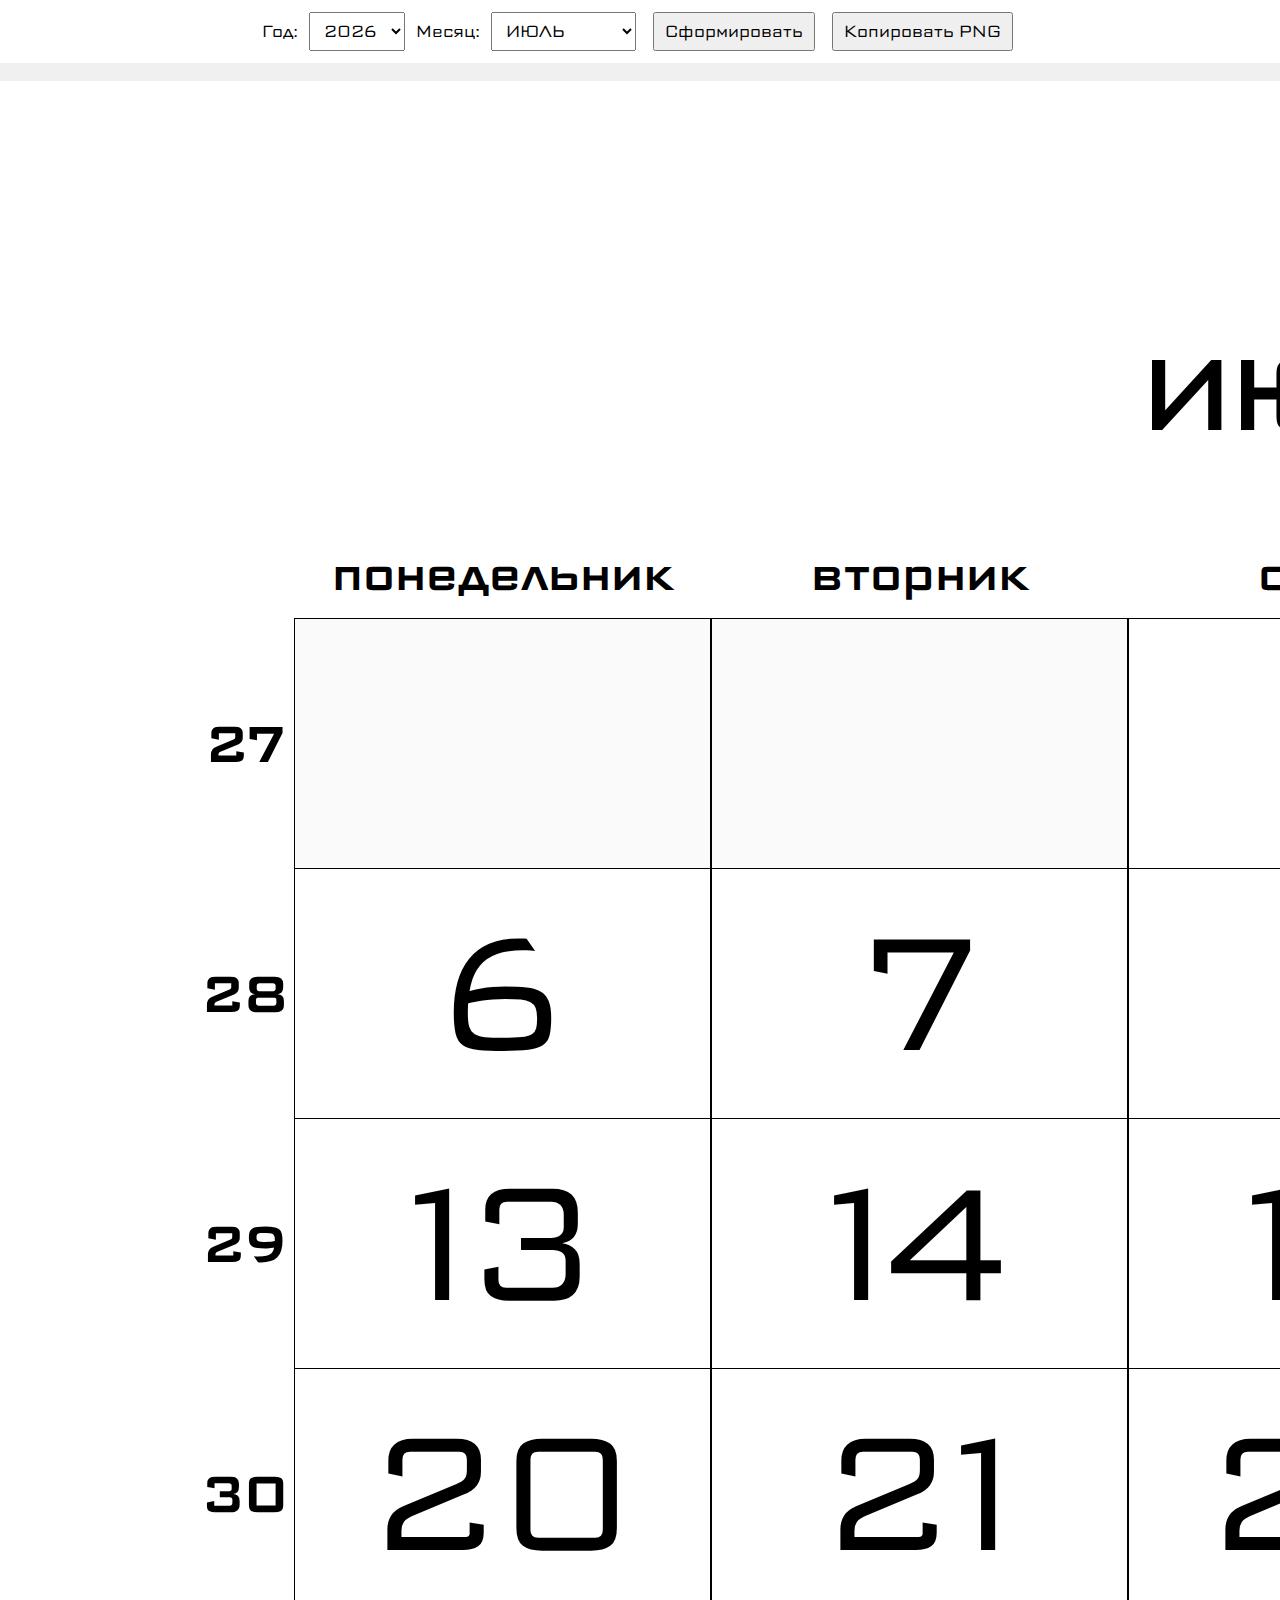
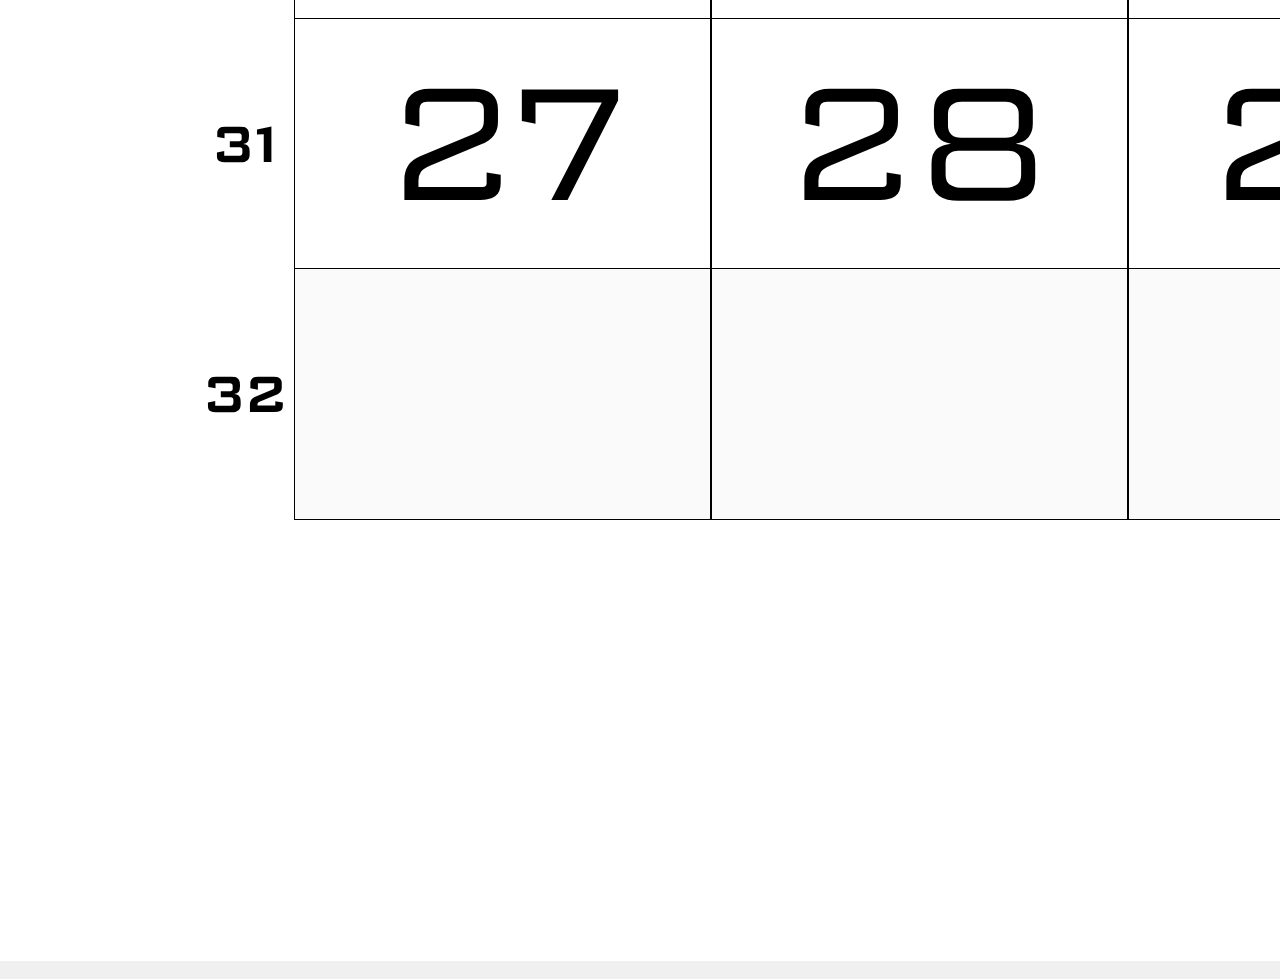
<file: TableParser/с.html>
<!DOCTYPE html>
<html lang="ru">


<head>
    <script>
        /*! dom-to-image 10-06-2017 */
        !function (a) { "use strict"; function b(a, b) { function c(a) { return b.bgcolor && (a.style.backgroundColor = b.bgcolor), b.width && (a.style.width = b.width + "px"), b.height && (a.style.height = b.height + "px"), b.style && Object.keys(b.style).forEach(function (c) { a.style[c] = b.style[c] }), a } return b = b || {}, g(b), Promise.resolve(a).then(function (a) { return i(a, b.filter, !0) }).then(j).then(k).then(c).then(function (c) { return l(c, b.width || q.width(a), b.height || q.height(a)) }) } function c(a, b) { return h(a, b || {}).then(function (b) { return b.getContext("2d").getImageData(0, 0, q.width(a), q.height(a)).data }) } function d(a, b) { return h(a, b || {}).then(function (a) { return a.toDataURL() }) } function e(a, b) { return b = b || {}, h(a, b).then(function (a) { return a.toDataURL("image/jpeg", b.quality || 1) }) } function f(a, b) { return h(a, b || {}).then(q.canvasToBlob) } function g(a) { "undefined" == typeof a.imagePlaceholder ? v.impl.options.imagePlaceholder = u.imagePlaceholder : v.impl.options.imagePlaceholder = a.imagePlaceholder, "undefined" == typeof a.cacheBust ? v.impl.options.cacheBust = u.cacheBust : v.impl.options.cacheBust = a.cacheBust } function h(a, c) { function d(a) { var b = document.createElement("canvas"); if (b.width = c.width || q.width(a), b.height = c.height || q.height(a), c.bgcolor) { var d = b.getContext("2d"); d.fillStyle = c.bgcolor, d.fillRect(0, 0, b.width, b.height) } return b } return b(a, c).then(q.makeImage).then(q.delay(100)).then(function (b) { var c = d(a); return c.getContext("2d").drawImage(b, 0, 0), c }) } function i(a, b, c) { function d(a) { return a instanceof HTMLCanvasElement ? q.makeImage(a.toDataURL()) : a.cloneNode(!1) } function e(a, b, c) { function d(a, b, c) { var d = Promise.resolve(); return b.forEach(function (b) { d = d.then(function () { return i(b, c) }).then(function (b) { b && a.appendChild(b) }) }), d } var e = a.childNodes; return 0 === e.length ? Promise.resolve(b) : d(b, q.asArray(e), c).then(function () { return b }) } function f(a, b) { function c() { function c(a, b) { function c(a, b) { q.asArray(a).forEach(function (c) { b.setProperty(c, a.getPropertyValue(c), a.getPropertyPriority(c)) }) } a.cssText ? b.cssText = a.cssText : c(a, b) } c(window.getComputedStyle(a), b.style) } function d() { function c(c) { function d(a, b, c) { function d(a) { var b = a.getPropertyValue("content"); return a.cssText + " content: " + b + ";" } function e(a) { function b(b) { return b + ": " + a.getPropertyValue(b) + (a.getPropertyPriority(b) ? " !important" : "") } return q.asArray(a).map(b).join("; ") + ";" } var f = "." + a + ":" + b, g = c.cssText ? d(c) : e(c); return document.createTextNode(f + "{" + g + "}") } var e = window.getComputedStyle(a, c), f = e.getPropertyValue("content"); if ("" !== f && "none" !== f) { var g = q.uid(); b.className = b.className + " " + g; var h = document.createElement("style"); h.appendChild(d(g, c, e)), b.appendChild(h) } } [":before", ":after"].forEach(function (a) { c(a) }) } function e() { a instanceof HTMLTextAreaElement && (b.innerHTML = a.value), a instanceof HTMLInputElement && b.setAttribute("value", a.value) } function f() { b instanceof SVGElement && (b.setAttribute("xmlns", "http://www.w3.org/2000/svg"), b instanceof SVGRectElement && ["width", "height"].forEach(function (a) { var c = b.getAttribute(a); c && b.style.setProperty(a, c) })) } return b instanceof Element ? Promise.resolve().then(c).then(d).then(e).then(f).then(function () { return b }) : b } return c || !b || b(a) ? Promise.resolve(a).then(d).then(function (c) { return e(a, c, b) }).then(function (b) { return f(a, b) }) : Promise.resolve() } function j(a) { return s.resolveAll().then(function (b) { var c = document.createElement("style"); return a.appendChild(c), c.appendChild(document.createTextNode(b)), a }) } function k(a) { return t.inlineAll(a).then(function () { return a }) } function l(a, b, c) { return Promise.resolve(a).then(function (a) { return a.setAttribute("xmlns", "http://www.w3.org/1999/xhtml"), (new XMLSerializer).serializeToString(a) }).then(q.escapeXhtml).then(function (a) { return '<foreignObject x="0" y="0" width="100%" height="100%">' + a + "</foreignObject>" }).then(function (a) { return '<svg xmlns="http://www.w3.org/2000/svg" width="' + b + '" height="' + c + '">' + a + "</svg>" }).then(function (a) { return "data:image/svg+xml;charset=utf-8," + a }) } function m() { function a() { var a = "application/font-woff", b = "image/jpeg"; return { woff: a, woff2: a, ttf: "application/font-truetype", eot: "application/vnd.ms-fontobject", png: "image/png", jpg: b, jpeg: b, gif: "image/gif", tiff: "image/tiff", svg: "image/svg+xml" } } function b(a) { var b = /\.([^\.\/]*?)$/g.exec(a); return b ? b[1] : "" } function c(c) { var d = b(c).toLowerCase(); return a()[d] || "" } function d(a) { return a.search(/^(data:)/) !== -1 } function e(a) { return new Promise(function (b) { for (var c = window.atob(a.toDataURL().split(",")[1]), d = c.length, e = new Uint8Array(d), f = 0; f < d; f++)e[f] = c.charCodeAt(f); b(new Blob([e], { type: "image/png" })) }) } function f(a) { return a.toBlob ? new Promise(function (b) { a.toBlob(b) }) : e(a) } function g(a, b) { var c = document.implementation.createHTMLDocument(), d = c.createElement("base"); c.head.appendChild(d); var e = c.createElement("a"); return c.body.appendChild(e), d.href = b, e.href = a, e.href } function h() { var a = 0; return function () { function b() { return ("0000" + (Math.random() * Math.pow(36, 4) << 0).toString(36)).slice(-4) } return "u" + b() + a++ } } function i(a) { return new Promise(function (b, c) { var d = new Image; d.onload = function () { b(d) }, d.onerror = c, d.src = a }) } function j(a) { var b = 3e4; return v.impl.options.cacheBust && (a += (/\?/.test(a) ? "&" : "?") + (new Date).getTime()), new Promise(function (c) { function d() { if (4 === g.readyState) { if (200 !== g.status) return void (h ? c(h) : f("cannot fetch resource: " + a + ", status: " + g.status)); var b = new FileReader; b.onloadend = function () { var a = b.result.split(/,/)[1]; c(a) }, b.readAsDataURL(g.response) } } function e() { h ? c(h) : f("timeout of " + b + "ms occured while fetching resource: " + a) } function f(a) { console.error(a), c("") } var g = new XMLHttpRequest; g.onreadystatechange = d, g.ontimeout = e, g.responseType = "blob", g.timeout = b, g.open("GET", a, !0), g.send(); var h; if (v.impl.options.imagePlaceholder) { var i = v.impl.options.imagePlaceholder.split(/,/); i && i[1] && (h = i[1]) } }) } function k(a, b) { return "data:" + b + ";base64," + a } function l(a) { return a.replace(/([.*+?^${}()|\[\]\/\\])/g, "\\$1") } function m(a) { return function (b) { return new Promise(function (c) { setTimeout(function () { c(b) }, a) }) } } function n(a) { for (var b = [], c = a.length, d = 0; d < c; d++)b.push(a[d]); return b } function o(a) { return a.replace(/#/g, "%23").replace(/\n/g, "%0A") } function p(a) { var b = r(a, "border-left-width"), c = r(a, "border-right-width"); return a.scrollWidth + b + c } function q(a) { var b = r(a, "border-top-width"), c = r(a, "border-bottom-width"); return a.scrollHeight + b + c } function r(a, b) { var c = window.getComputedStyle(a).getPropertyValue(b); return parseFloat(c.replace("px", "")) } return { escape: l, parseExtension: b, mimeType: c, dataAsUrl: k, isDataUrl: d, canvasToBlob: f, resolveUrl: g, getAndEncode: j, uid: h(), delay: m, asArray: n, escapeXhtml: o, makeImage: i, width: p, height: q } } function n() { function a(a) { return a.search(e) !== -1 } function b(a) { for (var b, c = []; null !== (b = e.exec(a));)c.push(b[1]); return c.filter(function (a) { return !q.isDataUrl(a) }) } function c(a, b, c, d) { function e(a) { return new RegExp("(url\\(['\"]?)(" + q.escape(a) + ")(['\"]?\\))", "g") } return Promise.resolve(b).then(function (a) { return c ? q.resolveUrl(a, c) : a }).then(d || q.getAndEncode).then(function (a) { return q.dataAsUrl(a, q.mimeType(b)) }).then(function (c) { return a.replace(e(b), "$1" + c + "$3") }) } function d(d, e, f) { function g() { return !a(d) } return g() ? Promise.resolve(d) : Promise.resolve(d).then(b).then(function (a) { var b = Promise.resolve(d); return a.forEach(function (a) { b = b.then(function (b) { return c(b, a, e, f) }) }), b }) } var e = /url\(['"]?([^'"]+?)['"]?\)/g; return { inlineAll: d, shouldProcess: a, impl: { readUrls: b, inline: c } } } function o() { function a() { return b(document).then(function (a) { return Promise.all(a.map(function (a) { return a.resolve() })) }).then(function (a) { return a.join("\n") }) } function b() { function a(a) { return a.filter(function (a) { return a.type === CSSRule.FONT_FACE_RULE }).filter(function (a) { return r.shouldProcess(a.style.getPropertyValue("src")) }) } function b(a) { var b = []; return a.forEach(function (a) { try { q.asArray(a.cssRules || []).forEach(b.push.bind(b)) } catch (c) { console.log("Error while reading CSS rules from " + a.href, c.toString()) } }), b } function c(a) { return { resolve: function () { var b = (a.parentStyleSheet || {}).href; return r.inlineAll(a.cssText, b) }, src: function () { return a.style.getPropertyValue("src") } } } return Promise.resolve(q.asArray(document.styleSheets)).then(b).then(a).then(function (a) { return a.map(c) }) } return { resolveAll: a, impl: { readAll: b } } } function p() { function a(a) { function b(b) { return q.isDataUrl(a.src) ? Promise.resolve() : Promise.resolve(a.src).then(b || q.getAndEncode).then(function (b) { return q.dataAsUrl(b, q.mimeType(a.src)) }).then(function (b) { return new Promise(function (c, d) { a.onload = c, a.onerror = d, a.src = b }) }) } return { inline: b } } function b(c) { function d(a) { var b = a.style.getPropertyValue("background"); return b ? r.inlineAll(b).then(function (b) { a.style.setProperty("background", b, a.style.getPropertyPriority("background")) }).then(function () { return a }) : Promise.resolve(a) } return c instanceof Element ? d(c).then(function () { return c instanceof HTMLImageElement ? a(c).inline() : Promise.all(q.asArray(c.childNodes).map(function (a) { return b(a) })) }) : Promise.resolve(c) } return { inlineAll: b, impl: { newImage: a } } } var q = m(), r = n(), s = o(), t = p(), u = { imagePlaceholder: void 0, cacheBust: !1 }, v = { toSvg: b, toPng: d, toJpeg: e, toBlob: f, toPixelData: c, impl: { fontFaces: s, images: t, util: q, inliner: r, options: {} } }; "undefined" != typeof module ? module.exports = v : a.domtoimage = v }(this);
    </script>
    <link rel="preconnect" href="https://fonts.googleapis.com">
    <link rel="preconnect" href="https://fonts.gstatic.com" crossorigin>
    <link href="https://fonts.googleapis.com/css2?family=Science+Gothic:wght@100..900&display=swap" rel="stylesheet">
    <meta charset="utf-8" />
    <title>Календарь A4</title>
    <style>
        /* Печать A4 альбом, 300 DPI */
        @page {
            size: A4 landscape;
            margin: 0;
        }

        body {
            margin: 0;
            font-family: Arial, Helvetica, sans-serif;
            background: #f0f0f0;
        }

        /* Панель управления */
        .controls {
            padding: 12px;
            background: #fff;
            text-align: center;
        }

        select,
        button {
            font-size: 16px;
            padding: 6px 10px;
            margin: 0 6px;
        }

        /* Страница A4 в пикселях при 300dpi = 3508 × 2480 */
        .page {
            width: 3508px;
            height: 2480px;
            background: #fff;
            margin: 18px auto;
            display: flex;
            flex-direction: column;
            align-items: center;
            justify-content: flex-start;
            box-sizing: border-box;
            padding-top: 40px;
        }

        /* Заголовок месяца */
        .month-title {
            font-size: 100px;
            font-weight: 400;
            margin-top: 200px;
            margin-bottom: -100px;
            text-align: center;
        }

        /* Сетка календаря
   колонки: [100px weeknum][7 * 415px days][100px weeknum] */
        .calendar {
            display: grid;
            grid-template-columns: 100px repeat(7, 417px) 100px;
            grid-auto-rows: 250px;
            /* высота дня */
            gap: 0;
            justify-content: center;
            align-items: stretch;
        }

        /* Заголовки дней недели и заголовки колонок номеров недель */
        .weeknum-header {
            height: 80px;
            line-height: 80px;
            text-align: center;
            font-weight: 700;
            font-size: 22px;
            border: 1px solid transparent;
            box-sizing: border-box;
            background: #fff;
        }

        .weekday {
            height: 80px;
            line-height: normal;
            text-align: center;
            font-weight: 400;
            font-size: 46px;
            border: 1px solid transparent;
            box-sizing: border-box;
            background: #fff;
            margin-top: 170px;
        }

        .weekday.weekend {
            color: red;
        }

        /* Номер недели в строке */
        .weeknum {
            width: 100px;
            border: 1px solid transparent;
            box-sizing: border-box;
            text-align: center;
            font-size: 50px;
            font-weight: 500;
            line-height: 250px;
            background: #fff;
        }

        * {
            font-family: "Science Gothic", sans-serif;
            font-optical-sizing: auto;
            font-weight: 300;
            font-style: normal;
        }

        /* День */
        .day {
            width: 415px;
            height: 250px;
            box-sizing: border-box;
            padding: 0px;
            font-size: 20px;
            background: #fff;
            display: flex;
            box-shadow: 0px 0px 0px 1px;
        }

        .day.empty {
            background: #fafafa;
        }

        .day.weekend {
            color: red;
        }

        .day-number {
            font-size: 158px;
            flex: 1;
            margin: auto;
            text-align: center;
        }

        /* Печатать: убрать фон страницы вокруг */
        @media print {
            body {
                background: white;
            }

            .controls {
                display: none;
            }

            .page {
                margin: 0;
                padding-top: 20px;
            }
        }
    </style>
</head>

<body>

    <div class="controls">
        Год:
        <select id="selYear"></select>
        Месяц:
        <select id="selMonth"></select>
        <button id="btnGen">Сформировать</button>
        <button id="btnCopy">Копировать PNG</button>
    </div>

    <div class="page" id="copyThis">
        <div id="title" class="month-title"></div>
        <div id="calendar" class="calendar" aria-hidden="false"></div>
    </div>

    <script>
        /* Константы */
        const WEEKDAYS = ['понедельник', 'вторник', 'среда', 'четверг', 'пятница', 'суббота', 'воскресенье'];

        const MONTHS = [
            'ЯНВАРЬ',
            'ФЕВРАЛЬ',
            'МАРТ',
            'АПРЕЛЬ',
            'МАЙ',
            'ИЮНЬ',
            'ИЮЛЬ',
            'АВГУСТ',
            'СЕНТЯБРЬ',
            'ОКТЯБРЬ',
            'НОЯБРЬ',
            'ДЕКАБРЬ',
        ];

        const MONTHS_EN = [
            'JANUARY',
            'FEBRUARY',
            'MARCH',
            'APRIL',
            'MAY',
            'JUNE',
            'JULY',
            'AUGUST',
            'SEPTEMBER',
            'OCTOBER',
            'NOVEMBER',
            'DECEMBER',
        ];

        /* Инициализация контролов */
        (function initControls() {
            const selYear = document.getElementById('selYear');
            const selMonth = document.getElementById('selMonth');
            const now = new Date();
            const curYear = now.getFullYear();

            for (let y = curYear - 5; y <= curYear + 5; y++) {
                const opt = document.createElement('option');
                opt.value = y; opt.textContent = y;
                selYear.appendChild(opt);
            }
            MONTHS.forEach((m, i) => {
                const opt = document.createElement('option');
                opt.value = i; opt.textContent = m;
                selMonth.appendChild(opt);
            });

            selYear.value = curYear;
            selMonth.value = now.getMonth();

            document.getElementById('btnGen').addEventListener('click', generateCalendar);
            document.getElementById('btnCopy').addEventListener('click', GetImage);

            // сразу сформировать текущий месяц
            generateCalendar();
        })();

        /* Функция ISO номера недели */
        function getISOWeekNumber(date) {
            // копия UTC
            const d = new Date(Date.UTC(date.getFullYear(), date.getMonth(), date.getDate()));
            const dayNum = d.getUTCDay() || 7;
            d.setUTCDate(d.getUTCDate() + 4 - dayNum);
            const yearStart = new Date(Date.UTC(d.getUTCFullYear(), 0, 1));
            const weekNo = Math.ceil((((d - yearStart) / 86400000) + 1) / 7);
            return weekNo;
        }

        /* Основная функция генерации календаря */
        function generateCalendar() {
            const selYear = document.getElementById('selYear');
            const selMonth = document.getElementById('selMonth');
            const year = parseInt(selYear.value, 10);
            const month = parseInt(selMonth.value, 10);

            const title = document.getElementById('title');
            const calendar = document.getElementById('calendar');
            calendar.innerHTML = '';

            title.textContent = `${MONTHS[month]} / ${year} / ${MONTHS_EN[month]}`;

            // ----- шапка: пустая ячейка слева (для номера недели), дни недели, пустая справа -----
            const leftHeader = document.createElement('div');
            leftHeader.className = 'weeknum-header';
            leftHeader.textContent = ''; // можно оставить пустым
            calendar.appendChild(leftHeader);

            WEEKDAYS.forEach((dw, idx) => {
                const hd = document.createElement('div');
                hd.className = 'weekday' + (idx >= 5 ? ' weekend' : '');
                hd.textContent = dw;
                calendar.appendChild(hd);
            });

            const rightHeader = document.createElement('div');
            rightHeader.className = 'weeknum-header';
            rightHeader.textContent = '';
            calendar.appendChild(rightHeader);

            // ----- вычисления -----
            const firstDate = new Date(year, month, 1);
            let startDay = firstDate.getDay(); // 0 (Вск) .. 6 (Сб)
            if (startDay === 0) startDay = 7; // воскресенье = 7
            startDay = startDay - 1; // теперь Пн = 0 ... Вс = 6

            const daysInMonth = new Date(year, month + 1, 0).getDate();

            // создаём 6 строк (включая возможные пустые строки)
            for (let row = 0; row < 6; row++) {
                // вычислим дату, соответствующую первому дню этой строки
                const firstDayOfRow = new Date(year, month, 1 + row * 7 - startDay);
                const weekNum = getISOWeekNumber(firstDayOfRow);

                // номер недели слева
                const leftNum = document.createElement('div');
                leftNum.className = 'weeknum';
                leftNum.textContent = weekNum;
                calendar.appendChild(leftNum);

                // 7 ячеек дней
                for (let col = 0; col < 7; col++) {
                    const dayIndex = row * 7 + col - startDay + 1; // реальный номер дня месяца
                    const cell = document.createElement('div');

                    if (dayIndex < 1 || dayIndex > daysInMonth) {
                        cell.className = 'day empty';
                    } else {
                        const isWeekend = (col >= 5); // суббота(5) и воскресенье(6)
                        cell.className = 'day' + (isWeekend ? ' weekend' : '');
                        const num = document.createElement('div');
                        num.className = 'day-number';
                        num.textContent = dayIndex;
                        cell.appendChild(num);
                    }
                    calendar.appendChild(cell);
                }

                // номер недели справа
                const rightNum = document.createElement('div');
                rightNum.className = 'weeknum';
                rightNum.textContent = weekNum;
                calendar.appendChild(rightNum);
            }
        }


        function GetImage() {

            domtoimage.toBlob(document.getElementById('copyThis'))
                .then(function (blob) {
                    try {
                        navigator.clipboard.write([new ClipboardItem({ 'image/png': blob })])
                            .then(() => {
                                alert('Готово');
                            })
                            .catch(err => {
                                console.error('Ошибка при копировании в буфер обмена:', err);
                                alert('Ошибка')
                            });
                    } catch (error) {
                        console.error('Ошибка внутри try/catch:', error);
                        alert('Ошибка')
                    }
                })
                .catch(function (error) {
                    console.error('Ошибка при создании изображения:', error);
                    alert('Ошибка')
                });
        }

    </script>
</body>

</html>
</file>
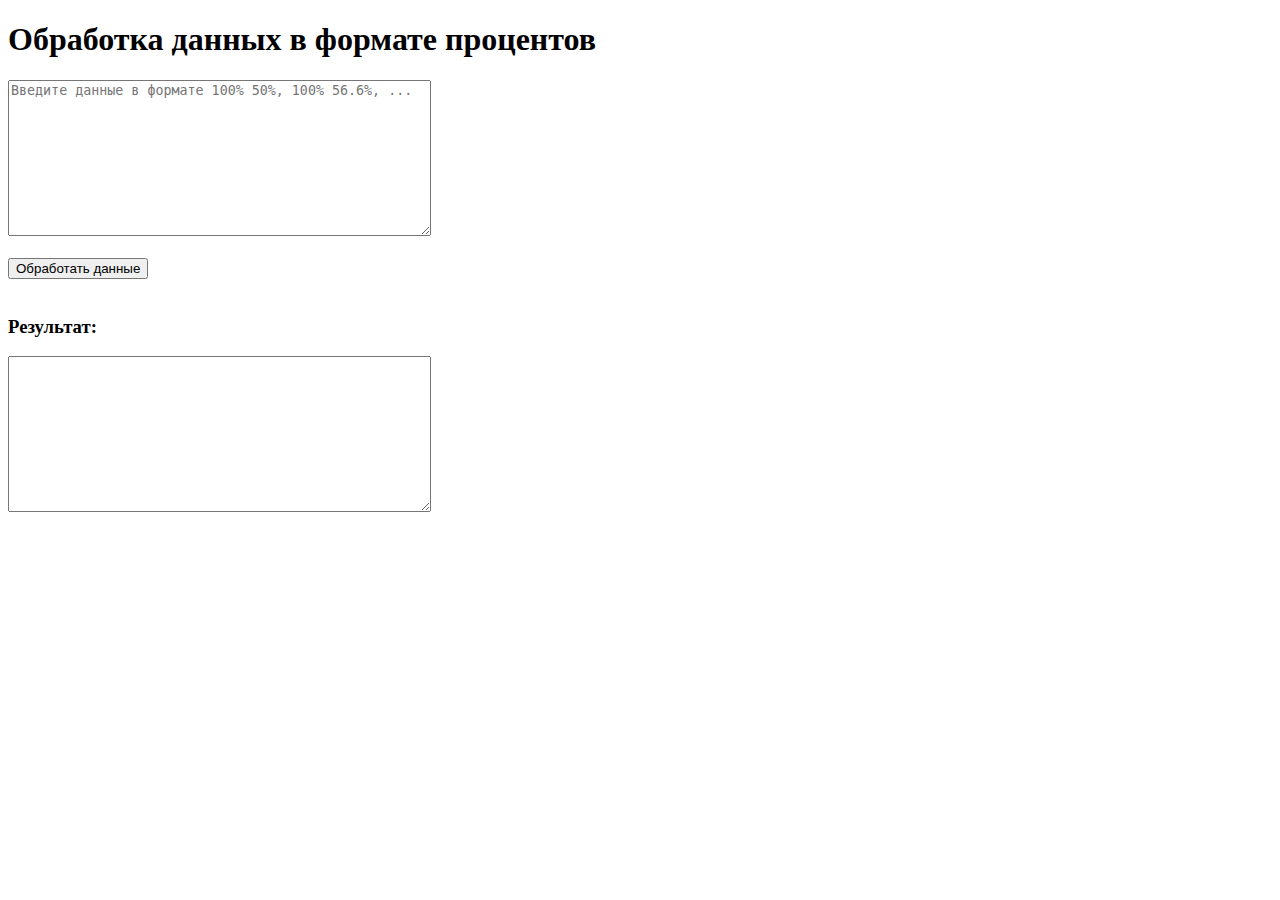
<file: TableParser/sources/Squircle/calc.html>
<!DOCTYPE html>
<html lang="ru">
<head>
    <meta charset="UTF-8">
    <meta name="viewport" content="width=device-width, initial-scale=1.0">
    <title>Обработка данных</title>
</head>
<body>

    <h1>Обработка данных в формате процентов</h1>

    <!-- Поле для ввода данных -->
    <textarea id="inputData" rows="10" cols="50" placeholder="Введите данные в формате 100% 50%, 100% 56.6%, ..."></textarea><br><br>

    <!-- Кнопка для обработки данных -->
    <button onclick="processData()">Обработать данные</button><br><br>

    <!-- Поле для вывода обработанных данных -->
    <h3>Результат:</h3>
    <textarea id="outputData" rows="10" cols="50" readonly></textarea>

    <script>
        function processData() {
            // Получаем данные из поля ввода
            const inputText = document.getElementById('inputData').value;

            // Разделяем строку на отдельные строки по символу новой строки
            const lines = inputText.split('\n');

            // Массив для хранения обработанных данных
            let processedData = [];

            // Обрабатываем каждую строку
            lines.forEach(line => {
                // Убираем лишние пробелы и запятые
                line = line.trim();
                if (line) {
                    // Разделяем строку по пробелу и удаляем лишние символы (%)
                    let parts = line.split(' ');
                    let x = parts[0].replace('%', ''); // Извлекаем первое значение (x)
                    let y = parts[1].replace('%', '').replace(',',''); // Извлекаем второе значение (y)
					
					x = parseFloat(x)
					y = parseFloat(y)
					
					if (x<50) {
						x = '${1+Math.round((radius*('+x/100+'))*10)/10}px'
					} else {
						x = '${1+Math.round(((width - radius)+radius*('+x/100+'))*10)/10}px' 
					}
					
					if (y<50) {
						y = '${1+Math.round((radius*('+y/100+'))*10)/10}px'
					} else {
						y = '${1+Math.round(((height - radius)+radius*('+y/100+'))*10)/10}px' 
					}
					
					
                    // Формируем строку и добавляем в массив
                    processedData.push(x + ' ' + y + ',');
                }
            });

            // Выводим обработанные данные в поле вывода
            document.getElementById('outputData').value = processedData.join('\n');
        }
    </script>

</body>
</html>
</file>
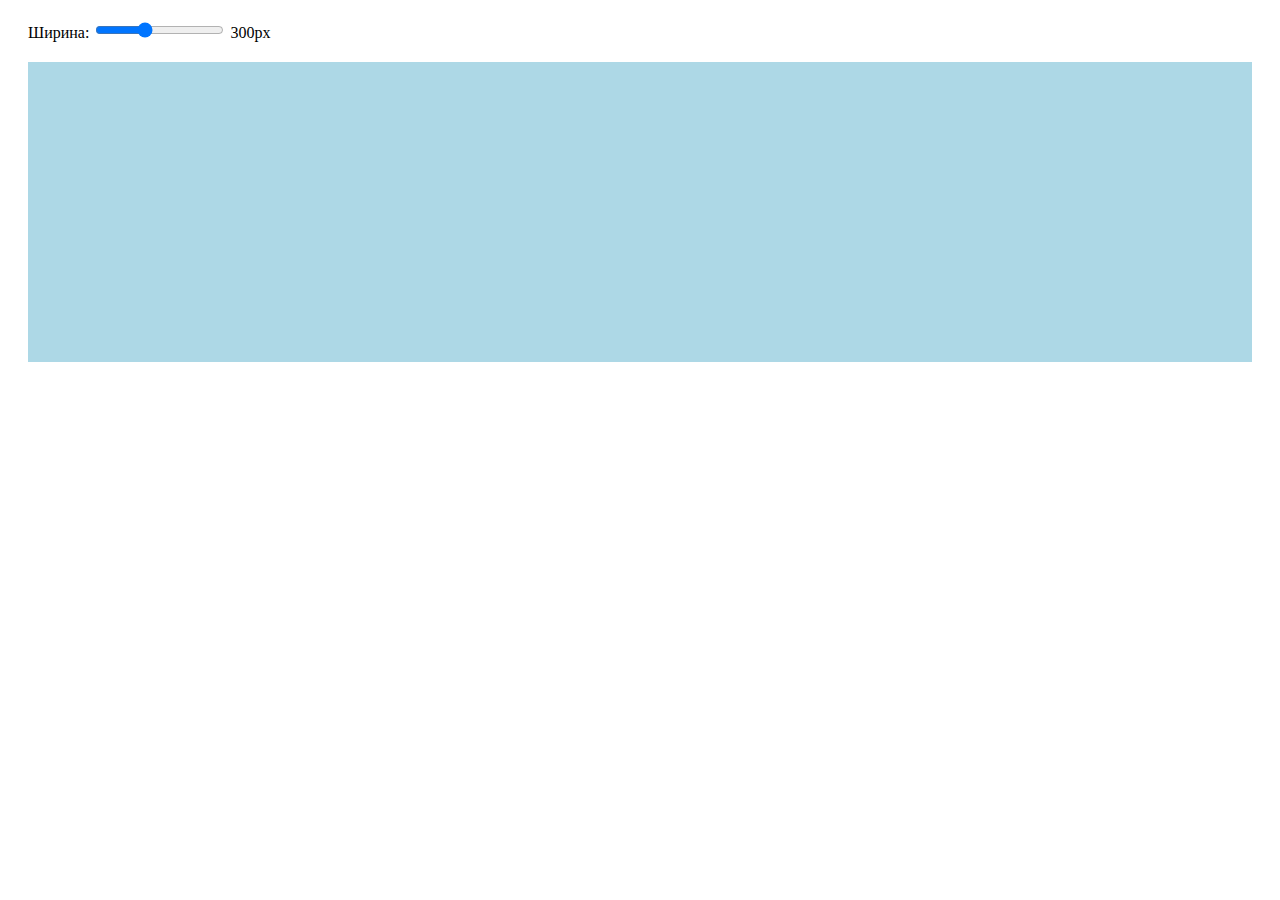
<file: TableParser/sources/Squircle/demo.html>
<!DOCTYPE html>
<html lang="ru">
<head>
  <meta charset="UTF-8">
  <meta name="viewport" content="width=device-width, initial-scale=1.0">
  <title>Squircle Clip Path</title>
  <style>
    .squircle-box {
      height: 300px;  /* начальная высота */
      background-color: lightblue;
      margin: 20px;
    }

    .control-panel {
      margin: 20px;
    }
  </style>
</head>
<body>
  <div class="control-panel">
    <label for="widthControl">Ширина:</label>
    <input type="range" id="widthControl" min="10" max="800" value="300">
    <span id="widthValue">300px</span>
  </div>

  <div class="squircle-box" id="squircle"></div>

  <script>
    // Функция для вычисления clip-path с углами squircle
    function updateClipPath(el) {
      const box = el;
      const width = box.offsetWidth;
      const height = box.offsetHeight;

      // Радиус скругления зависит только от высоты
      let needRadius = 300;
	  let radius = needRadius;  // Контролируем степень скругления
	  
	  if (needRadius>height) {
		radius = height
	  } else if (needRadius>width) {
		radius = width
	  }

      // Формула squircle: создаем эллипс, который приближается к форме squircle
      const clipPathValue = `polygon(
		${Math.round(((width - radius)+radius*(1))*10)/10}px ${Math.round(((height - radius)+radius*(0.5))*10)/10}px,
		${Math.round(((width - radius)+radius*(1))*10)/10}px ${Math.round(((height - radius)+radius*(0.5660000000000001))*10)/10}px,
		${Math.round(((width - radius)+radius*(1))*10)/10}px ${Math.round(((height - radius)+radius*(0.593))*10)/10}px,
		${Math.round(((width - radius)+radius*(1))*10)/10}px ${Math.round(((height - radius)+radius*(0.614))*10)/10}px,
		${Math.round(((width - radius)+radius*(0.9990000000000001))*10)/10}px ${Math.round(((height - radius)+radius*(0.632))*10)/10}px,
		${Math.round(((width - radius)+radius*(0.9990000000000001))*10)/10}px ${Math.round(((height - radius)+radius*(0.648))*10)/10}px,
		${Math.round(((width - radius)+radius*(0.9990000000000001))*10)/10}px ${Math.round(((height - radius)+radius*(0.662))*10)/10}px,
		${Math.round(((width - radius)+radius*(0.998))*10)/10}px ${Math.round(((height - radius)+radius*(0.675))*10)/10}px,
		${Math.round(((width - radius)+radius*(0.998))*10)/10}px ${Math.round(((height - radius)+radius*(0.687))*10)/10}px,
		${Math.round(((width - radius)+radius*(0.997))*10)/10}px ${Math.round(((height - radius)+radius*(0.698))*10)/10}px,
		${Math.round(((width - radius)+radius*(0.996))*10)/10}px ${Math.round(((height - radius)+radius*(0.708))*10)/10}px,
		${Math.round(((width - radius)+radius*(0.995))*10)/10}px ${Math.round(((height - radius)+radius*(0.718))*10)/10}px,
		${Math.round(((width - radius)+radius*(0.995))*10)/10}px ${Math.round(((height - radius)+radius*(0.728))*10)/10}px,
		${Math.round(((width - radius)+radius*(0.9940000000000001))*10)/10}px ${Math.round(((height - radius)+radius*(0.737))*10)/10}px,
		${Math.round(((width - radius)+radius*(0.993))*10)/10}px ${Math.round(((height - radius)+radius*(0.746))*10)/10}px,
		${Math.round(((width - radius)+radius*(0.991))*10)/10}px ${Math.round(((height - radius)+radius*(0.754))*10)/10}px,
		${Math.round(((width - radius)+radius*(0.99))*10)/10}px ${Math.round(((height - radius)+radius*(0.763))*10)/10}px,
		${Math.round(((width - radius)+radius*(0.9890000000000001))*10)/10}px ${Math.round(((height - radius)+radius*(0.77))*10)/10}px,
		${Math.round(((width - radius)+radius*(0.988))*10)/10}px ${Math.round(((height - radius)+radius*(0.778))*10)/10}px,
		${Math.round(((width - radius)+radius*(0.986))*10)/10}px ${Math.round(((height - radius)+radius*(0.785))*10)/10}px,
		${Math.round(((width - radius)+radius*(0.985))*10)/10}px ${Math.round(((height - radius)+radius*(0.792))*10)/10}px,
		${Math.round(((width - radius)+radius*(0.983))*10)/10}px ${Math.round(((height - radius)+radius*(0.799))*10)/10}px,
		${Math.round(((width - radius)+radius*(0.981))*10)/10}px ${Math.round(((height - radius)+radius*(0.8059999999999999))*10)/10}px,
		${Math.round(((width - radius)+radius*(0.98))*10)/10}px ${Math.round(((height - radius)+radius*(0.813))*10)/10}px,
		${Math.round(((width - radius)+radius*(0.978))*10)/10}px ${Math.round(((height - radius)+radius*(0.8190000000000001))*10)/10}px,
		${Math.round(((width - radius)+radius*(0.976))*10)/10}px ${Math.round(((height - radius)+radius*(0.825))*10)/10}px,
		${Math.round(((width - radius)+radius*(0.9740000000000001))*10)/10}px ${Math.round(((height - radius)+radius*(0.831))*10)/10}px,
		${Math.round(((width - radius)+radius*(0.972))*10)/10}px ${Math.round(((height - radius)+radius*(0.8370000000000001))*10)/10}px,
		${Math.round(((width - radius)+radius*(0.97))*10)/10}px ${Math.round(((height - radius)+radius*(0.843))*10)/10}px,
		${Math.round(((width - radius)+radius*(0.968))*10)/10}px ${Math.round(((height - radius)+radius*(0.848))*10)/10}px,
		${Math.round(((width - radius)+radius*(0.965))*10)/10}px ${Math.round(((height - radius)+radius*(0.8540000000000001))*10)/10}px,
		${Math.round(((width - radius)+radius*(0.963))*10)/10}px ${Math.round(((height - radius)+radius*(0.8590000000000001))*10)/10}px,
		${Math.round(((width - radius)+radius*(0.96))*10)/10}px ${Math.round(((height - radius)+radius*(0.8640000000000001))*10)/10}px,
		${Math.round(((width - radius)+radius*(0.958))*10)/10}px ${Math.round(((height - radius)+radius*(0.8690000000000001))*10)/10}px,
		${Math.round(((width - radius)+radius*(0.955))*10)/10}px ${Math.round(((height - radius)+radius*(0.8740000000000001))*10)/10}px,
		${Math.round(((width - radius)+radius*(0.953))*10)/10}px ${Math.round(((height - radius)+radius*(0.879))*10)/10}px,
		${Math.round(((width - radius)+radius*(0.95))*10)/10}px ${Math.round(((height - radius)+radius*(0.883))*10)/10}px,
		${Math.round(((width - radius)+radius*(0.9470000000000001))*10)/10}px ${Math.round(((height - radius)+radius*(0.888))*10)/10}px,
		${Math.round(((width - radius)+radius*(0.9440000000000001))*10)/10}px ${Math.round(((height - radius)+radius*(0.892))*10)/10}px,
		${Math.round(((width - radius)+radius*(0.941))*10)/10}px ${Math.round(((height - radius)+radius*(0.897))*10)/10}px,
		${Math.round(((width - radius)+radius*(0.938))*10)/10}px ${Math.round(((height - radius)+radius*(0.9009999999999999))*10)/10}px,
		${Math.round(((width - radius)+radius*(0.934))*10)/10}px ${Math.round(((height - radius)+radius*(0.905))*10)/10}px,
		${Math.round(((width - radius)+radius*(0.9309999999999999))*10)/10}px ${Math.round(((height - radius)+radius*(0.909))*10)/10}px,
		${Math.round(((width - radius)+radius*(0.9279999999999999))*10)/10}px ${Math.round(((height - radius)+radius*(0.9129999999999999))*10)/10}px,
		${Math.round(((width - radius)+radius*(0.924))*10)/10}px ${Math.round(((height - radius)+radius*(0.917))*10)/10}px,
		${Math.round(((width - radius)+radius*(0.92))*10)/10}px ${Math.round(((height - radius)+radius*(0.92))*10)/10}px,
		${Math.round(((width - radius)+radius*(0.917))*10)/10}px ${Math.round(((height - radius)+radius*(0.924))*10)/10}px,
		${Math.round(((width - radius)+radius*(0.9129999999999999))*10)/10}px ${Math.round(((height - radius)+radius*(0.9279999999999999))*10)/10}px,
		${Math.round(((width - radius)+radius*(0.909))*10)/10}px ${Math.round(((height - radius)+radius*(0.9309999999999999))*10)/10}px,
		${Math.round(((width - radius)+radius*(0.905))*10)/10}px ${Math.round(((height - radius)+radius*(0.934))*10)/10}px,
		${Math.round(((width - radius)+radius*(0.9009999999999999))*10)/10}px ${Math.round(((height - radius)+radius*(0.938))*10)/10}px,
		${Math.round(((width - radius)+radius*(0.897))*10)/10}px ${Math.round(((height - radius)+radius*(0.941))*10)/10}px,
		${Math.round(((width - radius)+radius*(0.892))*10)/10}px ${Math.round(((height - radius)+radius*(0.9440000000000001))*10)/10}px,
		${Math.round(((width - radius)+radius*(0.888))*10)/10}px ${Math.round(((height - radius)+radius*(0.9470000000000001))*10)/10}px,
		${Math.round(((width - radius)+radius*(0.883))*10)/10}px ${Math.round(((height - radius)+radius*(0.95))*10)/10}px,
		${Math.round(((width - radius)+radius*(0.879))*10)/10}px ${Math.round(((height - radius)+radius*(0.953))*10)/10}px,
		${Math.round(((width - radius)+radius*(0.8740000000000001))*10)/10}px ${Math.round(((height - radius)+radius*(0.955))*10)/10}px,
		${Math.round(((width - radius)+radius*(0.8690000000000001))*10)/10}px ${Math.round(((height - radius)+radius*(0.958))*10)/10}px,
		${Math.round(((width - radius)+radius*(0.8640000000000001))*10)/10}px ${Math.round(((height - radius)+radius*(0.96))*10)/10}px,
		${Math.round(((width - radius)+radius*(0.8590000000000001))*10)/10}px ${Math.round(((height - radius)+radius*(0.963))*10)/10}px,
		${Math.round(((width - radius)+radius*(0.8540000000000001))*10)/10}px ${Math.round(((height - radius)+radius*(0.965))*10)/10}px,
		${Math.round(((width - radius)+radius*(0.848))*10)/10}px ${Math.round(((height - radius)+radius*(0.968))*10)/10}px,
		${Math.round(((width - radius)+radius*(0.843))*10)/10}px ${Math.round(((height - radius)+radius*(0.97))*10)/10}px,
		${Math.round(((width - radius)+radius*(0.8370000000000001))*10)/10}px ${Math.round(((height - radius)+radius*(0.972))*10)/10}px,
		${Math.round(((width - radius)+radius*(0.831))*10)/10}px ${Math.round(((height - radius)+radius*(0.9740000000000001))*10)/10}px,
		${Math.round(((width - radius)+radius*(0.825))*10)/10}px ${Math.round(((height - radius)+radius*(0.976))*10)/10}px,
		${Math.round(((width - radius)+radius*(0.8190000000000001))*10)/10}px ${Math.round(((height - radius)+radius*(0.978))*10)/10}px,
		${Math.round(((width - radius)+radius*(0.813))*10)/10}px ${Math.round(((height - radius)+radius*(0.98))*10)/10}px,
		${Math.round(((width - radius)+radius*(0.8059999999999999))*10)/10}px ${Math.round(((height - radius)+radius*(0.981))*10)/10}px,
		${Math.round(((width - radius)+radius*(0.799))*10)/10}px ${Math.round(((height - radius)+radius*(0.983))*10)/10}px,
		${Math.round(((width - radius)+radius*(0.792))*10)/10}px ${Math.round(((height - radius)+radius*(0.985))*10)/10}px,
		${Math.round(((width - radius)+radius*(0.785))*10)/10}px ${Math.round(((height - radius)+radius*(0.986))*10)/10}px,
		${Math.round(((width - radius)+radius*(0.778))*10)/10}px ${Math.round(((height - radius)+radius*(0.988))*10)/10}px,
		${Math.round(((width - radius)+radius*(0.77))*10)/10}px ${Math.round(((height - radius)+radius*(0.9890000000000001))*10)/10}px,
		${Math.round(((width - radius)+radius*(0.763))*10)/10}px ${Math.round(((height - radius)+radius*(0.99))*10)/10}px,
		${Math.round(((width - radius)+radius*(0.754))*10)/10}px ${Math.round(((height - radius)+radius*(0.991))*10)/10}px,
		${Math.round(((width - radius)+radius*(0.746))*10)/10}px ${Math.round(((height - radius)+radius*(0.993))*10)/10}px,
		${Math.round(((width - radius)+radius*(0.737))*10)/10}px ${Math.round(((height - radius)+radius*(0.9940000000000001))*10)/10}px,
		${Math.round(((width - radius)+radius*(0.728))*10)/10}px ${Math.round(((height - radius)+radius*(0.995))*10)/10}px,
		${Math.round(((width - radius)+radius*(0.718))*10)/10}px ${Math.round(((height - radius)+radius*(0.995))*10)/10}px,
		${Math.round(((width - radius)+radius*(0.708))*10)/10}px ${Math.round(((height - radius)+radius*(0.996))*10)/10}px,
		${Math.round(((width - radius)+radius*(0.698))*10)/10}px ${Math.round(((height - radius)+radius*(0.997))*10)/10}px,
		${Math.round(((width - radius)+radius*(0.687))*10)/10}px ${Math.round(((height - radius)+radius*(0.998))*10)/10}px,
		${Math.round(((width - radius)+radius*(0.675))*10)/10}px ${Math.round(((height - radius)+radius*(0.998))*10)/10}px,
		${Math.round(((width - radius)+radius*(0.662))*10)/10}px ${Math.round(((height - radius)+radius*(0.9990000000000001))*10)/10}px,
		${Math.round(((width - radius)+radius*(0.648))*10)/10}px ${Math.round(((height - radius)+radius*(0.9990000000000001))*10)/10}px,
		${Math.round(((width - radius)+radius*(0.632))*10)/10}px ${Math.round(((height - radius)+radius*(0.9990000000000001))*10)/10}px,
		${Math.round(((width - radius)+radius*(0.614))*10)/10}px ${Math.round(((height - radius)+radius*(1))*10)/10}px,
		${Math.round(((width - radius)+radius*(0.593))*10)/10}px ${Math.round(((height - radius)+radius*(1))*10)/10}px,
		${Math.round(((width - radius)+radius*(0.5660000000000001))*10)/10}px ${Math.round(((height - radius)+radius*(1))*10)/10}px,
		${Math.round(((width - radius)+radius*(0.5))*10)/10}px ${Math.round(((height - radius)+radius*(1))*10)/10}px,
		${Math.round((radius*(0.434))*10)/10}px ${Math.round(((height - radius)+radius*(1))*10)/10}px,
		${Math.round((radius*(0.40700000000000003))*10)/10}px ${Math.round(((height - radius)+radius*(1))*10)/10}px,
		${Math.round((radius*(0.386))*10)/10}px ${Math.round(((height - radius)+radius*(1))*10)/10}px,
		${Math.round((radius*(0.368))*10)/10}px ${Math.round(((height - radius)+radius*(0.9990000000000001))*10)/10}px,
		${Math.round((radius*(0.35200000000000004))*10)/10}px ${Math.round(((height - radius)+radius*(0.9990000000000001))*10)/10}px,
		${Math.round((radius*(0.33799999999999997))*10)/10}px ${Math.round(((height - radius)+radius*(0.9990000000000001))*10)/10}px,
		${Math.round((radius*(0.325))*10)/10}px ${Math.round(((height - radius)+radius*(0.998))*10)/10}px,
		${Math.round((radius*(0.313))*10)/10}px ${Math.round(((height - radius)+radius*(0.998))*10)/10}px,
		${Math.round((radius*(0.302))*10)/10}px ${Math.round(((height - radius)+radius*(0.997))*10)/10}px,
		${Math.round((radius*(0.292))*10)/10}px ${Math.round(((height - radius)+radius*(0.996))*10)/10}px,
		${Math.round((radius*(0.282))*10)/10}px ${Math.round(((height - radius)+radius*(0.995))*10)/10}px,
		${Math.round((radius*(0.272))*10)/10}px ${Math.round(((height - radius)+radius*(0.995))*10)/10}px,
		${Math.round((radius*(0.263))*10)/10}px ${Math.round(((height - radius)+radius*(0.9940000000000001))*10)/10}px,
		${Math.round((radius*(0.254))*10)/10}px ${Math.round(((height - radius)+radius*(0.993))*10)/10}px,
		${Math.round((radius*(0.24600000000000002))*10)/10}px ${Math.round(((height - radius)+radius*(0.991))*10)/10}px,
		${Math.round((radius*(0.237))*10)/10}px ${Math.round(((height - radius)+radius*(0.99))*10)/10}px,
		${Math.round((radius*(0.23))*10)/10}px ${Math.round(((height - radius)+radius*(0.9890000000000001))*10)/10}px,
		${Math.round((radius*(0.222))*10)/10}px ${Math.round(((height - radius)+radius*(0.988))*10)/10}px,
		${Math.round((radius*(0.215))*10)/10}px ${Math.round(((height - radius)+radius*(0.986))*10)/10}px,
		${Math.round((radius*(0.20800000000000002))*10)/10}px ${Math.round(((height - radius)+radius*(0.985))*10)/10}px,
		${Math.round((radius*(0.201))*10)/10}px ${Math.round(((height - radius)+radius*(0.983))*10)/10}px,
		${Math.round((radius*(0.19399999999999998))*10)/10}px ${Math.round(((height - radius)+radius*(0.981))*10)/10}px,
		${Math.round((radius*(0.187))*10)/10}px ${Math.round(((height - radius)+radius*(0.98))*10)/10}px,
		${Math.round((radius*(0.18100000000000002))*10)/10}px ${Math.round(((height - radius)+radius*(0.978))*10)/10}px,
		${Math.round((radius*(0.175))*10)/10}px ${Math.round(((height - radius)+radius*(0.976))*10)/10}px,
		${Math.round((radius*(0.16899999999999998))*10)/10}px ${Math.round(((height - radius)+radius*(0.9740000000000001))*10)/10}px,
		${Math.round((radius*(0.163))*10)/10}px ${Math.round(((height - radius)+radius*(0.972))*10)/10}px,
		${Math.round((radius*(0.157))*10)/10}px ${Math.round(((height - radius)+radius*(0.97))*10)/10}px,
		${Math.round((radius*(0.152))*10)/10}px ${Math.round(((height - radius)+radius*(0.968))*10)/10}px,
		${Math.round((radius*(0.146))*10)/10}px ${Math.round(((height - radius)+radius*(0.965))*10)/10}px,
		${Math.round((radius*(0.141))*10)/10}px ${Math.round(((height - radius)+radius*(0.963))*10)/10}px,
		${Math.round((radius*(0.136))*10)/10}px ${Math.round(((height - radius)+radius*(0.96))*10)/10}px,
		${Math.round((radius*(0.131))*10)/10}px ${Math.round(((height - radius)+radius*(0.958))*10)/10}px,
		${Math.round((radius*(0.126))*10)/10}px ${Math.round(((height - radius)+radius*(0.955))*10)/10}px,
		${Math.round((radius*(0.121))*10)/10}px ${Math.round(((height - radius)+radius*(0.953))*10)/10}px,
		${Math.round((radius*(0.11699999999999999))*10)/10}px ${Math.round(((height - radius)+radius*(0.95))*10)/10}px,
		${Math.round((radius*(0.11199999999999999))*10)/10}px ${Math.round(((height - radius)+radius*(0.9470000000000001))*10)/10}px,
		${Math.round((radius*(0.10800000000000001))*10)/10}px ${Math.round(((height - radius)+radius*(0.9440000000000001))*10)/10}px,
		${Math.round((radius*(0.10300000000000001))*10)/10}px ${Math.round(((height - radius)+radius*(0.941))*10)/10}px,
		${Math.round((radius*(0.099))*10)/10}px ${Math.round(((height - radius)+radius*(0.938))*10)/10}px,
		${Math.round((radius*(0.095))*10)/10}px ${Math.round(((height - radius)+radius*(0.934))*10)/10}px,
		${Math.round((radius*(0.091))*10)/10}px ${Math.round(((height - radius)+radius*(0.9309999999999999))*10)/10}px,
		${Math.round((radius*(0.087))*10)/10}px ${Math.round(((height - radius)+radius*(0.9279999999999999))*10)/10}px,
		${Math.round((radius*(0.083))*10)/10}px ${Math.round(((height - radius)+radius*(0.924))*10)/10}px,
		${Math.round((radius*(0.08))*10)/10}px ${Math.round(((height - radius)+radius*(0.92))*10)/10}px,
		${Math.round((radius*(0.076))*10)/10}px ${Math.round(((height - radius)+radius*(0.917))*10)/10}px,
		${Math.round((radius*(0.07200000000000001))*10)/10}px ${Math.round(((height - radius)+radius*(0.9129999999999999))*10)/10}px,
		${Math.round((radius*(0.069))*10)/10}px ${Math.round(((height - radius)+radius*(0.909))*10)/10}px,
		${Math.round((radius*(0.066))*10)/10}px ${Math.round(((height - radius)+radius*(0.905))*10)/10}px,
		${Math.round((radius*(0.062))*10)/10}px ${Math.round(((height - radius)+radius*(0.9009999999999999))*10)/10}px,
		${Math.round((radius*(0.059000000000000004))*10)/10}px ${Math.round(((height - radius)+radius*(0.897))*10)/10}px,
		${Math.round((radius*(0.055999999999999994))*10)/10}px ${Math.round(((height - radius)+radius*(0.892))*10)/10}px,
		${Math.round((radius*(0.053))*10)/10}px ${Math.round(((height - radius)+radius*(0.888))*10)/10}px,
		${Math.round((radius*(0.05))*10)/10}px ${Math.round(((height - radius)+radius*(0.883))*10)/10}px,
		${Math.round((radius*(0.047))*10)/10}px ${Math.round(((height - radius)+radius*(0.879))*10)/10}px,
		${Math.round((radius*(0.045))*10)/10}px ${Math.round(((height - radius)+radius*(0.8740000000000001))*10)/10}px,
		${Math.round((radius*(0.042))*10)/10}px ${Math.round(((height - radius)+radius*(0.8690000000000001))*10)/10}px,
		${Math.round((radius*(0.04))*10)/10}px ${Math.round(((height - radius)+radius*(0.8640000000000001))*10)/10}px,
		${Math.round((radius*(0.037000000000000005))*10)/10}px ${Math.round(((height - radius)+radius*(0.8590000000000001))*10)/10}px,
		${Math.round((radius*(0.035))*10)/10}px ${Math.round(((height - radius)+radius*(0.8540000000000001))*10)/10}px,
		${Math.round((radius*(0.032))*10)/10}px ${Math.round(((height - radius)+radius*(0.848))*10)/10}px,
		${Math.round((radius*(0.03))*10)/10}px ${Math.round(((height - radius)+radius*(0.843))*10)/10}px,
		${Math.round((radius*(0.027999999999999997))*10)/10}px ${Math.round(((height - radius)+radius*(0.8370000000000001))*10)/10}px,
		${Math.round((radius*(0.026000000000000002))*10)/10}px ${Math.round(((height - radius)+radius*(0.831))*10)/10}px,
		${Math.round((radius*(0.024))*10)/10}px ${Math.round(((height - radius)+radius*(0.825))*10)/10}px,
		${Math.round((radius*(0.022000000000000002))*10)/10}px ${Math.round(((height - radius)+radius*(0.8190000000000001))*10)/10}px,
		${Math.round((radius*(0.02))*10)/10}px ${Math.round(((height - radius)+radius*(0.813))*10)/10}px,
		${Math.round((radius*(0.019))*10)/10}px ${Math.round(((height - radius)+radius*(0.8059999999999999))*10)/10}px,
		${Math.round((radius*(0.017))*10)/10}px ${Math.round(((height - radius)+radius*(0.799))*10)/10}px,
		${Math.round((radius*(0.015))*10)/10}px ${Math.round(((height - radius)+radius*(0.792))*10)/10}px,
		${Math.round((radius*(0.013999999999999999))*10)/10}px ${Math.round(((height - radius)+radius*(0.785))*10)/10}px,
		${Math.round((radius*(0.012))*10)/10}px ${Math.round(((height - radius)+radius*(0.778))*10)/10}px,
		${Math.round((radius*(0.011000000000000001))*10)/10}px ${Math.round(((height - radius)+radius*(0.77))*10)/10}px,
		${Math.round((radius*(0.01))*10)/10}px ${Math.round(((height - radius)+radius*(0.763))*10)/10}px,
		${Math.round((radius*(0.009000000000000001))*10)/10}px ${Math.round(((height - radius)+radius*(0.754))*10)/10}px,
		${Math.round((radius*(0.006999999999999999))*10)/10}px ${Math.round(((height - radius)+radius*(0.746))*10)/10}px,
		${Math.round((radius*(0.006))*10)/10}px ${Math.round(((height - radius)+radius*(0.737))*10)/10}px,
		${Math.round((radius*(0.005))*10)/10}px ${Math.round(((height - radius)+radius*(0.728))*10)/10}px,
		${Math.round((radius*(0.005))*10)/10}px ${Math.round(((height - radius)+radius*(0.718))*10)/10}px,
		${Math.round((radius*(0.004))*10)/10}px ${Math.round(((height - radius)+radius*(0.708))*10)/10}px,
		${Math.round((radius*(0.003))*10)/10}px ${Math.round(((height - radius)+radius*(0.698))*10)/10}px,
		${Math.round((radius*(0.002))*10)/10}px ${Math.round(((height - radius)+radius*(0.687))*10)/10}px,
		${Math.round((radius*(0.002))*10)/10}px ${Math.round(((height - radius)+radius*(0.675))*10)/10}px,
		${Math.round((radius*(0.001))*10)/10}px ${Math.round(((height - radius)+radius*(0.662))*10)/10}px,
		${Math.round((radius*(0.001))*10)/10}px ${Math.round(((height - radius)+radius*(0.648))*10)/10}px,
		${Math.round((radius*(0.001))*10)/10}px ${Math.round(((height - radius)+radius*(0.632))*10)/10}px,
		${Math.round((radius*(0))*10)/10}px ${Math.round(((height - radius)+radius*(0.614))*10)/10}px,
		${Math.round((radius*(0))*10)/10}px ${Math.round(((height - radius)+radius*(0.593))*10)/10}px,
		${Math.round((radius*(0))*10)/10}px ${Math.round(((height - radius)+radius*(0.5660000000000001))*10)/10}px,
		${Math.round((radius*(0))*10)/10}px ${Math.round(((height - radius)+radius*(0.5))*10)/10}px,
		${Math.round((radius*(0))*10)/10}px ${Math.round((radius*(0.434))*10)/10}px,
		${Math.round((radius*(0))*10)/10}px ${Math.round((radius*(0.40700000000000003))*10)/10}px,
		${Math.round((radius*(0))*10)/10}px ${Math.round((radius*(0.386))*10)/10}px,
		${Math.round((radius*(0.001))*10)/10}px ${Math.round((radius*(0.368))*10)/10}px,
		${Math.round((radius*(0.001))*10)/10}px ${Math.round((radius*(0.35200000000000004))*10)/10}px,
		${Math.round((radius*(0.001))*10)/10}px ${Math.round((radius*(0.33799999999999997))*10)/10}px,
		${Math.round((radius*(0.002))*10)/10}px ${Math.round((radius*(0.325))*10)/10}px,
		${Math.round((radius*(0.002))*10)/10}px ${Math.round((radius*(0.313))*10)/10}px,
		${Math.round((radius*(0.003))*10)/10}px ${Math.round((radius*(0.302))*10)/10}px,
		${Math.round((radius*(0.004))*10)/10}px ${Math.round((radius*(0.292))*10)/10}px,
		${Math.round((radius*(0.005))*10)/10}px ${Math.round((radius*(0.282))*10)/10}px,
		${Math.round((radius*(0.005))*10)/10}px ${Math.round((radius*(0.272))*10)/10}px,
		${Math.round((radius*(0.006))*10)/10}px ${Math.round((radius*(0.263))*10)/10}px,
		${Math.round((radius*(0.006999999999999999))*10)/10}px ${Math.round((radius*(0.254))*10)/10}px,
		${Math.round((radius*(0.009000000000000001))*10)/10}px ${Math.round((radius*(0.24600000000000002))*10)/10}px,
		${Math.round((radius*(0.01))*10)/10}px ${Math.round((radius*(0.237))*10)/10}px,
		${Math.round((radius*(0.011000000000000001))*10)/10}px ${Math.round((radius*(0.23))*10)/10}px,
		${Math.round((radius*(0.012))*10)/10}px ${Math.round((radius*(0.222))*10)/10}px,
		${Math.round((radius*(0.013999999999999999))*10)/10}px ${Math.round((radius*(0.215))*10)/10}px,
		${Math.round((radius*(0.015))*10)/10}px ${Math.round((radius*(0.20800000000000002))*10)/10}px,
		${Math.round((radius*(0.017))*10)/10}px ${Math.round((radius*(0.201))*10)/10}px,
		${Math.round((radius*(0.019))*10)/10}px ${Math.round((radius*(0.19399999999999998))*10)/10}px,
		${Math.round((radius*(0.02))*10)/10}px ${Math.round((radius*(0.187))*10)/10}px,
		${Math.round((radius*(0.022000000000000002))*10)/10}px ${Math.round((radius*(0.18100000000000002))*10)/10}px,
		${Math.round((radius*(0.024))*10)/10}px ${Math.round((radius*(0.175))*10)/10}px,
		${Math.round((radius*(0.026000000000000002))*10)/10}px ${Math.round((radius*(0.16899999999999998))*10)/10}px,
		${Math.round((radius*(0.027999999999999997))*10)/10}px ${Math.round((radius*(0.163))*10)/10}px,
		${Math.round((radius*(0.03))*10)/10}px ${Math.round((radius*(0.157))*10)/10}px,
		${Math.round((radius*(0.032))*10)/10}px ${Math.round((radius*(0.152))*10)/10}px,
		${Math.round((radius*(0.035))*10)/10}px ${Math.round((radius*(0.146))*10)/10}px,
		${Math.round((radius*(0.037000000000000005))*10)/10}px ${Math.round((radius*(0.141))*10)/10}px,
		${Math.round((radius*(0.04))*10)/10}px ${Math.round((radius*(0.136))*10)/10}px,
		${Math.round((radius*(0.042))*10)/10}px ${Math.round((radius*(0.131))*10)/10}px,
		${Math.round((radius*(0.045))*10)/10}px ${Math.round((radius*(0.126))*10)/10}px,
		${Math.round((radius*(0.047))*10)/10}px ${Math.round((radius*(0.121))*10)/10}px,
		${Math.round((radius*(0.05))*10)/10}px ${Math.round((radius*(0.11699999999999999))*10)/10}px,
		${Math.round((radius*(0.053))*10)/10}px ${Math.round((radius*(0.11199999999999999))*10)/10}px,
		${Math.round((radius*(0.055999999999999994))*10)/10}px ${Math.round((radius*(0.10800000000000001))*10)/10}px,
		${Math.round((radius*(0.059000000000000004))*10)/10}px ${Math.round((radius*(0.10300000000000001))*10)/10}px,
		${Math.round((radius*(0.062))*10)/10}px ${Math.round((radius*(0.099))*10)/10}px,
		${Math.round((radius*(0.066))*10)/10}px ${Math.round((radius*(0.095))*10)/10}px,
		${Math.round((radius*(0.069))*10)/10}px ${Math.round((radius*(0.091))*10)/10}px,
		${Math.round((radius*(0.07200000000000001))*10)/10}px ${Math.round((radius*(0.087))*10)/10}px,
		${Math.round((radius*(0.076))*10)/10}px ${Math.round((radius*(0.083))*10)/10}px,
		${Math.round((radius*(0.08))*10)/10}px ${Math.round((radius*(0.08))*10)/10}px,
		${Math.round((radius*(0.083))*10)/10}px ${Math.round((radius*(0.076))*10)/10}px,
		${Math.round((radius*(0.087))*10)/10}px ${Math.round((radius*(0.07200000000000001))*10)/10}px,
		${Math.round((radius*(0.091))*10)/10}px ${Math.round((radius*(0.069))*10)/10}px,
		${Math.round((radius*(0.095))*10)/10}px ${Math.round((radius*(0.066))*10)/10}px,
		${Math.round((radius*(0.099))*10)/10}px ${Math.round((radius*(0.062))*10)/10}px,
		${Math.round((radius*(0.10300000000000001))*10)/10}px ${Math.round((radius*(0.059000000000000004))*10)/10}px,
		${Math.round((radius*(0.10800000000000001))*10)/10}px ${Math.round((radius*(0.055999999999999994))*10)/10}px,
		${Math.round((radius*(0.11199999999999999))*10)/10}px ${Math.round((radius*(0.053))*10)/10}px,
		${Math.round((radius*(0.11699999999999999))*10)/10}px ${Math.round((radius*(0.05))*10)/10}px,
		${Math.round((radius*(0.121))*10)/10}px ${Math.round((radius*(0.047))*10)/10}px,
		${Math.round((radius*(0.126))*10)/10}px ${Math.round((radius*(0.045))*10)/10}px,
		${Math.round((radius*(0.131))*10)/10}px ${Math.round((radius*(0.042))*10)/10}px,
		${Math.round((radius*(0.136))*10)/10}px ${Math.round((radius*(0.04))*10)/10}px,
		${Math.round((radius*(0.141))*10)/10}px ${Math.round((radius*(0.037000000000000005))*10)/10}px,
		${Math.round((radius*(0.146))*10)/10}px ${Math.round((radius*(0.035))*10)/10}px,
		${Math.round((radius*(0.152))*10)/10}px ${Math.round((radius*(0.032))*10)/10}px,
		${Math.round((radius*(0.157))*10)/10}px ${Math.round((radius*(0.03))*10)/10}px,
		${Math.round((radius*(0.163))*10)/10}px ${Math.round((radius*(0.027999999999999997))*10)/10}px,
		${Math.round((radius*(0.16899999999999998))*10)/10}px ${Math.round((radius*(0.026000000000000002))*10)/10}px,
		${Math.round((radius*(0.175))*10)/10}px ${Math.round((radius*(0.024))*10)/10}px,
		${Math.round((radius*(0.18100000000000002))*10)/10}px ${Math.round((radius*(0.022000000000000002))*10)/10}px,
		${Math.round((radius*(0.187))*10)/10}px ${Math.round((radius*(0.02))*10)/10}px,
		${Math.round((radius*(0.19399999999999998))*10)/10}px ${Math.round((radius*(0.019))*10)/10}px,
		${Math.round((radius*(0.201))*10)/10}px ${Math.round((radius*(0.017))*10)/10}px,
		${Math.round((radius*(0.20800000000000002))*10)/10}px ${Math.round((radius*(0.015))*10)/10}px,
		${Math.round((radius*(0.215))*10)/10}px ${Math.round((radius*(0.013999999999999999))*10)/10}px,
		${Math.round((radius*(0.222))*10)/10}px ${Math.round((radius*(0.012))*10)/10}px,
		${Math.round((radius*(0.23))*10)/10}px ${Math.round((radius*(0.011000000000000001))*10)/10}px,
		${Math.round((radius*(0.237))*10)/10}px ${Math.round((radius*(0.01))*10)/10}px,
		${Math.round((radius*(0.24600000000000002))*10)/10}px ${Math.round((radius*(0.009000000000000001))*10)/10}px,
		${Math.round((radius*(0.254))*10)/10}px ${Math.round((radius*(0.006999999999999999))*10)/10}px,
		${Math.round((radius*(0.263))*10)/10}px ${Math.round((radius*(0.006))*10)/10}px,
		${Math.round((radius*(0.272))*10)/10}px ${Math.round((radius*(0.005))*10)/10}px,
		${Math.round((radius*(0.282))*10)/10}px ${Math.round((radius*(0.005))*10)/10}px,
		${Math.round((radius*(0.292))*10)/10}px ${Math.round((radius*(0.004))*10)/10}px,
		${Math.round((radius*(0.302))*10)/10}px ${Math.round((radius*(0.003))*10)/10}px,
		${Math.round((radius*(0.313))*10)/10}px ${Math.round((radius*(0.002))*10)/10}px,
		${Math.round((radius*(0.325))*10)/10}px ${Math.round((radius*(0.002))*10)/10}px,
		${Math.round((radius*(0.33799999999999997))*10)/10}px ${Math.round((radius*(0.001))*10)/10}px,
		${Math.round((radius*(0.35200000000000004))*10)/10}px ${Math.round((radius*(0.001))*10)/10}px,
		${Math.round((radius*(0.368))*10)/10}px ${Math.round((radius*(0.001))*10)/10}px,
		${Math.round((radius*(0.386))*10)/10}px ${Math.round((radius*(0))*10)/10}px,
		${Math.round((radius*(0.40700000000000003))*10)/10}px ${Math.round((radius*(0))*10)/10}px,
		${Math.round((radius*(0.434))*10)/10}px ${Math.round((radius*(0))*10)/10}px,
		${Math.round(((width - radius)+radius*(0.5))*10)/10}px ${Math.round((radius*(0))*10)/10}px,
		${Math.round(((width - radius)+radius*(0.5660000000000001))*10)/10}px ${Math.round((radius*(0))*10)/10}px,
		${Math.round(((width - radius)+radius*(0.593))*10)/10}px ${Math.round((radius*(0))*10)/10}px,
		${Math.round(((width - radius)+radius*(0.614))*10)/10}px ${Math.round((radius*(0))*10)/10}px,
		${Math.round(((width - radius)+radius*(0.632))*10)/10}px ${Math.round((radius*(0.001))*10)/10}px,
		${Math.round(((width - radius)+radius*(0.648))*10)/10}px ${Math.round((radius*(0.001))*10)/10}px,
		${Math.round(((width - radius)+radius*(0.662))*10)/10}px ${Math.round((radius*(0.001))*10)/10}px,
		${Math.round(((width - radius)+radius*(0.675))*10)/10}px ${Math.round((radius*(0.002))*10)/10}px,
		${Math.round(((width - radius)+radius*(0.687))*10)/10}px ${Math.round((radius*(0.002))*10)/10}px,
		${Math.round(((width - radius)+radius*(0.698))*10)/10}px ${Math.round((radius*(0.003))*10)/10}px,
		${Math.round(((width - radius)+radius*(0.708))*10)/10}px ${Math.round((radius*(0.004))*10)/10}px,
		${Math.round(((width - radius)+radius*(0.718))*10)/10}px ${Math.round((radius*(0.005))*10)/10}px,
		${Math.round(((width - radius)+radius*(0.728))*10)/10}px ${Math.round((radius*(0.005))*10)/10}px,
		${Math.round(((width - radius)+radius*(0.737))*10)/10}px ${Math.round((radius*(0.006))*10)/10}px,
		${Math.round(((width - radius)+radius*(0.746))*10)/10}px ${Math.round((radius*(0.006999999999999999))*10)/10}px,
		${Math.round(((width - radius)+radius*(0.754))*10)/10}px ${Math.round((radius*(0.009000000000000001))*10)/10}px,
		${Math.round(((width - radius)+radius*(0.763))*10)/10}px ${Math.round((radius*(0.01))*10)/10}px,
		${Math.round(((width - radius)+radius*(0.77))*10)/10}px ${Math.round((radius*(0.011000000000000001))*10)/10}px,
		${Math.round(((width - radius)+radius*(0.778))*10)/10}px ${Math.round((radius*(0.012))*10)/10}px,
		${Math.round(((width - radius)+radius*(0.785))*10)/10}px ${Math.round((radius*(0.013999999999999999))*10)/10}px,
		${Math.round(((width - radius)+radius*(0.792))*10)/10}px ${Math.round((radius*(0.015))*10)/10}px,
		${Math.round(((width - radius)+radius*(0.799))*10)/10}px ${Math.round((radius*(0.017))*10)/10}px,
		${Math.round(((width - radius)+radius*(0.8059999999999999))*10)/10}px ${Math.round((radius*(0.019))*10)/10}px,
		${Math.round(((width - radius)+radius*(0.813))*10)/10}px ${Math.round((radius*(0.02))*10)/10}px,
		${Math.round(((width - radius)+radius*(0.8190000000000001))*10)/10}px ${Math.round((radius*(0.022000000000000002))*10)/10}px,
		${Math.round(((width - radius)+radius*(0.825))*10)/10}px ${Math.round((radius*(0.024))*10)/10}px,
		${Math.round(((width - radius)+radius*(0.831))*10)/10}px ${Math.round((radius*(0.026000000000000002))*10)/10}px,
		${Math.round(((width - radius)+radius*(0.8370000000000001))*10)/10}px ${Math.round((radius*(0.027999999999999997))*10)/10}px,
		${Math.round(((width - radius)+radius*(0.843))*10)/10}px ${Math.round((radius*(0.03))*10)/10}px,
		${Math.round(((width - radius)+radius*(0.848))*10)/10}px ${Math.round((radius*(0.032))*10)/10}px,
		${Math.round(((width - radius)+radius*(0.8540000000000001))*10)/10}px ${Math.round((radius*(0.035))*10)/10}px,
		${Math.round(((width - radius)+radius*(0.8590000000000001))*10)/10}px ${Math.round((radius*(0.037000000000000005))*10)/10}px,
		${Math.round(((width - radius)+radius*(0.8640000000000001))*10)/10}px ${Math.round((radius*(0.04))*10)/10}px,
		${Math.round(((width - radius)+radius*(0.8690000000000001))*10)/10}px ${Math.round((radius*(0.042))*10)/10}px,
		${Math.round(((width - radius)+radius*(0.8740000000000001))*10)/10}px ${Math.round((radius*(0.045))*10)/10}px,
		${Math.round(((width - radius)+radius*(0.879))*10)/10}px ${Math.round((radius*(0.047))*10)/10}px,
		${Math.round(((width - radius)+radius*(0.883))*10)/10}px ${Math.round((radius*(0.05))*10)/10}px,
		${Math.round(((width - radius)+radius*(0.888))*10)/10}px ${Math.round((radius*(0.053))*10)/10}px,
		${Math.round(((width - radius)+radius*(0.892))*10)/10}px ${Math.round((radius*(0.055999999999999994))*10)/10}px,
		${Math.round(((width - radius)+radius*(0.897))*10)/10}px ${Math.round((radius*(0.059000000000000004))*10)/10}px,
		${Math.round(((width - radius)+radius*(0.9009999999999999))*10)/10}px ${Math.round((radius*(0.062))*10)/10}px,
		${Math.round(((width - radius)+radius*(0.905))*10)/10}px ${Math.round((radius*(0.066))*10)/10}px,
		${Math.round(((width - radius)+radius*(0.909))*10)/10}px ${Math.round((radius*(0.069))*10)/10}px,
		${Math.round(((width - radius)+radius*(0.9129999999999999))*10)/10}px ${Math.round((radius*(0.07200000000000001))*10)/10}px,
		${Math.round(((width - radius)+radius*(0.917))*10)/10}px ${Math.round((radius*(0.076))*10)/10}px,
		${Math.round(((width - radius)+radius*(0.92))*10)/10}px ${Math.round((radius*(0.08))*10)/10}px,
		${Math.round(((width - radius)+radius*(0.924))*10)/10}px ${Math.round((radius*(0.083))*10)/10}px,
		${Math.round(((width - radius)+radius*(0.9279999999999999))*10)/10}px ${Math.round((radius*(0.087))*10)/10}px,
		${Math.round(((width - radius)+radius*(0.9309999999999999))*10)/10}px ${Math.round((radius*(0.091))*10)/10}px,
		${Math.round(((width - radius)+radius*(0.934))*10)/10}px ${Math.round((radius*(0.095))*10)/10}px,
		${Math.round(((width - radius)+radius*(0.938))*10)/10}px ${Math.round((radius*(0.099))*10)/10}px,
		${Math.round(((width - radius)+radius*(0.941))*10)/10}px ${Math.round((radius*(0.10300000000000001))*10)/10}px,
		${Math.round(((width - radius)+radius*(0.9440000000000001))*10)/10}px ${Math.round((radius*(0.10800000000000001))*10)/10}px,
		${Math.round(((width - radius)+radius*(0.9470000000000001))*10)/10}px ${Math.round((radius*(0.11199999999999999))*10)/10}px,
		${Math.round(((width - radius)+radius*(0.95))*10)/10}px ${Math.round((radius*(0.11699999999999999))*10)/10}px,
		${Math.round(((width - radius)+radius*(0.953))*10)/10}px ${Math.round((radius*(0.121))*10)/10}px,
		${Math.round(((width - radius)+radius*(0.955))*10)/10}px ${Math.round((radius*(0.126))*10)/10}px,
		${Math.round(((width - radius)+radius*(0.958))*10)/10}px ${Math.round((radius*(0.131))*10)/10}px,
		${Math.round(((width - radius)+radius*(0.96))*10)/10}px ${Math.round((radius*(0.136))*10)/10}px,
		${Math.round(((width - radius)+radius*(0.963))*10)/10}px ${Math.round((radius*(0.141))*10)/10}px,
		${Math.round(((width - radius)+radius*(0.965))*10)/10}px ${Math.round((radius*(0.146))*10)/10}px,
		${Math.round(((width - radius)+radius*(0.968))*10)/10}px ${Math.round((radius*(0.152))*10)/10}px,
		${Math.round(((width - radius)+radius*(0.97))*10)/10}px ${Math.round((radius*(0.157))*10)/10}px,
		${Math.round(((width - radius)+radius*(0.972))*10)/10}px ${Math.round((radius*(0.163))*10)/10}px,
		${Math.round(((width - radius)+radius*(0.9740000000000001))*10)/10}px ${Math.round((radius*(0.16899999999999998))*10)/10}px,
		${Math.round(((width - radius)+radius*(0.976))*10)/10}px ${Math.round((radius*(0.175))*10)/10}px,
		${Math.round(((width - radius)+radius*(0.978))*10)/10}px ${Math.round((radius*(0.18100000000000002))*10)/10}px,
		${Math.round(((width - radius)+radius*(0.98))*10)/10}px ${Math.round((radius*(0.187))*10)/10}px,
		${Math.round(((width - radius)+radius*(0.981))*10)/10}px ${Math.round((radius*(0.19399999999999998))*10)/10}px,
		${Math.round(((width - radius)+radius*(0.983))*10)/10}px ${Math.round((radius*(0.201))*10)/10}px,
		${Math.round(((width - radius)+radius*(0.985))*10)/10}px ${Math.round((radius*(0.20800000000000002))*10)/10}px,
		${Math.round(((width - radius)+radius*(0.986))*10)/10}px ${Math.round((radius*(0.215))*10)/10}px,
		${Math.round(((width - radius)+radius*(0.988))*10)/10}px ${Math.round((radius*(0.222))*10)/10}px,
		${Math.round(((width - radius)+radius*(0.9890000000000001))*10)/10}px ${Math.round((radius*(0.23))*10)/10}px,
		${Math.round(((width - radius)+radius*(0.99))*10)/10}px ${Math.round((radius*(0.237))*10)/10}px,
		${Math.round(((width - radius)+radius*(0.991))*10)/10}px ${Math.round((radius*(0.24600000000000002))*10)/10}px,
		${Math.round(((width - radius)+radius*(0.993))*10)/10}px ${Math.round((radius*(0.254))*10)/10}px,
		${Math.round(((width - radius)+radius*(0.9940000000000001))*10)/10}px ${Math.round((radius*(0.263))*10)/10}px,
		${Math.round(((width - radius)+radius*(0.995))*10)/10}px ${Math.round((radius*(0.272))*10)/10}px,
		${Math.round(((width - radius)+radius*(0.995))*10)/10}px ${Math.round((radius*(0.282))*10)/10}px,
		${Math.round(((width - radius)+radius*(0.996))*10)/10}px ${Math.round((radius*(0.292))*10)/10}px,
		${Math.round(((width - radius)+radius*(0.997))*10)/10}px ${Math.round((radius*(0.302))*10)/10}px,
		${Math.round(((width - radius)+radius*(0.998))*10)/10}px ${Math.round((radius*(0.313))*10)/10}px,
		${Math.round(((width - radius)+radius*(0.998))*10)/10}px ${Math.round((radius*(0.325))*10)/10}px,
		${Math.round(((width - radius)+radius*(0.9990000000000001))*10)/10}px ${Math.round((radius*(0.33799999999999997))*10)/10}px,
		${Math.round(((width - radius)+radius*(0.9990000000000001))*10)/10}px ${Math.round((radius*(0.35200000000000004))*10)/10}px,
		${Math.round(((width - radius)+radius*(0.9990000000000001))*10)/10}px ${Math.round((radius*(0.368))*10)/10}px,
		${Math.round(((width - radius)+radius*(1))*10)/10}px ${Math.round((radius*(0.386))*10)/10}px,
		${Math.round(((width - radius)+radius*(1))*10)/10}px ${Math.round((radius*(0.40700000000000003))*10)/10}px,
		${Math.round(((width - radius)+radius*(1))*10)/10}px ${Math.round((radius*(0.434))*10)/10}px
      )`;

	console.log(`
	123
	`)

      // Применяем значение clip-path
      box.style.clipPath = clipPathValue;
    }

    // Функция для изменения ширины элемента с помощью ползунка
    function adjustWidth() {
      const widthControl = document.getElementById('widthControl');
      const widthValue = document.getElementById('widthValue');
      const box = document.getElementById('squircle');

      // Изменяем ширину элемента
      box.style.width = widthControl.value + 'px';
      // Обновляем отображаемое значение ширины
      widthValue.textContent = widthControl.value + 'px';
      
      // Обновляем clip-path при изменении ширины
      updateClipPath();
    }

    // Обновляем clip-path при изменении размера окна
    window.addEventListener('resize', updateClipPath);

    // Обновляем clip-path при изменении ползунка
    document.getElementById('widthControl').addEventListener('input', adjustWidth);

    // Инициализируем clip-path при загрузке
    updateClipPath();
  </script>
</body>
</html>
</file>
<file: TableParser/css/tableparser.css>
@font-face {
    font-family: 'Wix Madefor Display';
    src: url('https://nod365.github.io/starline/TableParser/fonts/WixMadeforDisplay-VariableFont_wght.ttf') format('truetype');
    font-weight: 400 800;
    font-style: normal;
}

body {
    margin: 0;
}

*:not(.tableOutput *) {
    transition: .3s background, .3s color, .3s background-color;
}

wrap {
    display: flex;
    flex-direction: row;
}

body {
    background-color: #222;
    background-size: cover;
    background-position: center;
    background-attachment: fixed;
}

.fakeCur {
    cursor: pointer;
}

leftmenu {
    top: 0;
    left: 0;
    height: 100vh;
    position: sticky;
    display: flex;
    flex-direction: column;
    max-width: 280px;
    z-index: 600;
    background: #f2f4f7CC;
    backdrop-filter: blur(25px);
}

.flexible {
    flex-grow: 1;
    overflow-y: auto;
    overflow-x: hidden;
    position: relative;
}

.leftButton {
    white-space: nowrap;
    overflow: hidden;
    text-overflow: ellipsis;
    width: calc(100% - 20px);
    padding: 10px;
    margin: 10px;
    font-size: 15px;
    box-sizing: border-box;
    border-radius: 8px;
    cursor: pointer;
    user-select: none;
    position: relative;
}

leftmenu a {
    text-decoration: none !important;
}

.leftButton:hover,
.buttonSelected,
.buttonLogoSelected {
    background: #00000014;
}

.dark .leftButton:hover,
.dark .buttonSelected,
.dark .buttonLogoSelected {
    background: #ffffff1c;
}

.tableWrap,
.intableFlex div,
leftmenu {
    border: 1px solid #313a8d44;
    box-shadow: 0 0 20px 5px #313a8d0a;
}

.dark .tableWrap,
.dark .intableFlex div,
.dark leftmenu {
    border: 1px solid #FFF4;
    box-shadow: 0 0 20px 0 #24242445;
}

.blinkOnce {
    animation-duration: 1.5s;
    animation-name: hey;
    animation-iteration-count: 3;
}

@keyframes hey {
    0% {
        background: #F50
    }

    100% {
        background: TRANSPARENT
    }

}

.intableFlex {
    display: flex;
    margin: 35px 30px 0px 30px;
    position: sticky;
    top: 0;
    z-index: 500;
}

.intableFlex div:first-child {
    flex-grow: 1;
}

.intableFlex div {
    border-radius: 50px;
    margin: 20px 5px;
    padding: 10px 20px;
    backdrop-filter: blur(20px);
    transition: border .3s, background .3s;
}

.intableFlex div.intableButton {
    cursor: pointer;
    user-select: none;
}

.intableFlex div.intableButton:hover {
    animation-duration: 0s;
    border: 1px solid #313a8d;
    background: #313a8d11;
}

.dark .intableFlex div.intableButton:hover {
    animation-duration: 0s;
    border: 1px solid #FFF;
    background: #FFF2;
}

/*
.intableFlex div.intableButton:active, .dark .intableFlex div.intableButton:active {
animation-duration: 0s;
border: 1px solid #676767;
background: #67676712;
}
*/

@keyframes rotate {
    from {
        transform: rotate(0deg);
    }

    to {
        transform: rotate(360deg);
    }
}

.rotating {
    transform-origin: 10px 12px;
    animation: rotate .9s linear infinite;
}

.leftButton::after {
    left: 0;
    content: "";
    position: absolute;
    background: #0078D7;
    transform: translate3d(-200%, 0, 0);
    width: 3px;
    height: 10px;
    transition: all 0.4s;
    border-radius: 8px;
}

.dark .leftButton::after {
    background: #60CDFF;
}

.buttonSelected::after,
.buttonLogoSelected::after {
    height: 20px;
    transition: height 0.1s;
    transform: translate3d(0, 0, 0);
}

.leftButton.Logo {
    cursor: default !important;
}

.goodColor {
    color: #2C8B2C;
}

.dark .goodColor {
    color: #16c60c;
}

.badColor {
    color: #C50500;
}

.dark .badColor {
    color: #f03a17;
}

leftmenu h1 {
    margin: 0;
    cursor: default;
    font-size: 15px;
    font-weight: 700;
    padding: 8px 0 8px 20px;
    user-select: none;
}

emoji {
    margin-right: 10px;
    display: inline-block;
    height: 20px;
    width: 20px;
    text-align: center;
}

.app-hr {
    width: calc(100% - 20px);
    height: 1px;
    background: #1900d736;
    margin: 5px 10px;
}

.dark .app-hr {
    background: #FFFFFF36;
}

container {
    height: auto;
    flex: 1 1 auto;
    width: -moz-available;
    width: -webkit-fill-available;
    transition: 0.2s ease;
    padding: 0;
}

* {
    font-family: "Wix Madefor Display", sans-serif;
    color: #313a8d;
}

.dark * {
    color: #FFF;
}

*:not(b) {
    font-weight: 500;
}

.supportButton {
    display: inline;
    box-shadow: 0 0 0 1px;
    padding: 8px;
    border-radius: 50px;
    margin: 5px;
    white-space: nowrap;
    line-height: 3;
    user-select: none;
}

.placeholder_rings {
    margin: 50px;
    color: var(--color-text-default);
}

.errorInfo {
    margin: 35px 35px 0px 35px;
}

.errorInfo div {
    padding: 5px 0;
}

tr.tableErrorInfo div {
    text-align: left;
    font-size: 14px;
}

.tableErrorInfo td {
    padding-top: 15px;
}

table {
    border-collapse: collapse;
}

table,
th,
td {
    padding: 1px 10px;
    font-size: 20px;
    text-align: center;
}

tr:not(.ultraborder):not(.aboutWrap) td {
    height: 30px;
}

th span {
    font-weight: 550 !important;
    vertical-align: middle;
}

th span.thName {
    padding: 0 8px;
}

thead tr {
    background: transparent !important;
}

.left {
    text-align: left;
}

.right {
    text-align: right;
}

.minitext {
    font-size: 14px;
}

.semiWhite {
    color: #FFFC;
}

.opacitytext {
    opacity: 0.7;
}

.semicolortext,
.semicolortext * {
    color: #00059f6b;
}

.dark .semicolortext,
.dark .semicolortext *,
.dark .about {
    color: #ffffff6b;
}

.tableOutput {
    width: max-content;
    height: max-content;
    padding: 35px;
    background: #FFF;
}

render {
    position: fixed;
    left: 0;
    top: 0;
    width: 100vw;
    height: 100vh;
    padding: 0;
    overflow: auto;
    z-index: 700;
    opacity: .4;
    pointer-events: none;
}

.scrollHere {
    height: 0px;
    margin: -1px;
}

.tableWrap {
    width: max-content;
    height: max-content;
    margin: 0px auto;
    background: #FFF;
}

.tableWrap.firstInListing {
    margin-top: 50px;
    border-radius: 30px 30px 0px 0px;
}

.tableWrap.lastInListing {
    padding-bottom: 30px;
    border-radius: 0px 0px 30px 30px;
}

.tableWrap.oneInListing {
    margin-top: 50px;
    padding-bottom: 30px;
    border-radius: 30px;
}

.dark .tableWrap,
.dark .tableOutput {
    background: #242424;
}

.dark leftmenu {
    background: #1c1c1ccc;
}

leftmenu,
.dark leftmenu {
    border-top: 0px;
    border-left: 0px;
    border-bottom: 0px;
}

tr.ultraborder {
    opacity: 0;
}

tr.aboutWrap {
    background: linear-gradient(90deg, rgba(89, 193, 71, 0.2) 0%, rgba(236, 75, 37, 0.1) 12%, rgba(249, 209, 30, 0.2) 24%, rgba(0, 26, 255, 0.08) 36%);
    border-radius: 30px;
}

.dark tr.aboutWrap {
    background: linear-gradient(90deg, #59c1474a 0%, #ec4b2547 12%, #f9d11e3d 24%, #ffffff11 36%);
}

tr.aboutWrap div {
    margin: 4px 0px;
}

tr.aboutWrap td {
    background: #ffffff00 !important;
}

tr.aboutWrap.dangerWrap {
    background: #F00;
}

tr.aboutWrap.dangerWrap * {
    color: #FFF !important;
}

.aboutWrap td:first-child {
    border-radius: 30px 0 0 30px !important;
}

tr td:last-child {
    border-radius: 0 30px 30px 0 !important;
}

.about {
    color: #313a8d75;
}

.about.aico {
    color: #4316006b;
}

.dark .about.aico,
.dark .about.aico b {
    color: #ffd400;
}

.about.aico b {
    color: #75370075;
}

.about.r {
    text-align: right;
}

.about.aico:before {
    content: "";
    height: 10px;
    width: 10px;
    margin: 0px 5px 0px 0px;
    display: inline-block;
    background-image: url([data-uri]);
    background-size: 100% 100%;
    background-repeat: no-repeat;
    border-radius: 50%;
}

.about.aico.insico:before {
    background-image: url(../images/dev.png)
}

tr:nth-child(even):not(.red) td {
    background-color: #0014ff11;
}

.dark tr:nth-child(even):not(.red) td {
    background-color: #ffffff11;
}

tr.warning:nth-child(even):not(.red) td:not(.gradientLeft) {
    background-color: #fec8012e;
}

tr.warning:nth-child(odd):not(.red) td:not(.gradientLeft) {
    background-color: #fec80111;
}

tr.okay:nth-child(even):not(.red) td:not(.gradientLeft) {
    background-color: #0ee6942e;
}

tr.okay:nth-child(odd):not(.red) td:not(.gradientLeft) {
    background-color: #0ee69411;
}

tr.semired:nth-child(even):not(.red) td:not(.gradientLeft) {
    background-color: #ff2f2f2e;
}

tr.semired:nth-child(odd):not(.red) td:not(.gradientLeft) {
    background-color: #ff2f2f11;
}

tr:nth-child(even):not(.red) .gradientLeft {
    background: linear-gradient(90deg, #0014ff00 0%, #0014ff11 100%);
}

.dark tr:nth-child(even):not(.red) .gradientLeft {
    background: linear-gradient(90deg, #ffffff00 0%, #ffffff11 100%);
}

tr.warning:nth-child(even):not(.red) .gradientLeft {
    background: linear-gradient(90deg, #fec80100 0%, #fec8012e 100%);
}

tr.warning:nth-child(odd):not(.red) .gradientLeft {
    background: linear-gradient(90deg, #fec80100 0%, #fec80111 100%);
}

tr.okay:nth-child(even):not(.red) .gradientLeft {
    background: linear-gradient(90deg, #0ee69400 0%, #0ee6942e 100%);
}

tr.okay:nth-child(odd):not(.red) .gradientLeft {
    background: linear-gradient(90deg, #0ee69400 0%, #0ee69411 100%);
}

tr.semired:nth-child(even):not(.red) .gradientLeft {
    background: linear-gradient(90deg, #ff2f2f00 0%, #ff2f2f2e 100%);
}

tr.semired:nth-child(odd):not(.red) .gradientLeft {
    background: linear-gradient(90deg, #ff2f2f00 0%, #ff2f2f11 100%);
}

.gradientLeft {
    padding-right: 0px;
    padding-left: 25px;
}

td.left.forceWhite {
    background: transparent !important;
    padding-left: 1px;
}


.forceWhite span.minitext {
    white-space: nowrap;
}

/*
td.left.forceWhite:not(.hideUndrln) {
    border-bottom: 1px solid #313a8d44;
}

.dark td.left.forceWhite:not(.hideUndrln) {
    border-bottom: 1px solid #FFF4;
}

.hideUndrln {
    border-bottom: 1px solid #fff0;
}
*/

tr.ultraborder.colorborder td {
    background: linear-gradient(90deg, rgba(49, 58, 141, 0) 0%, rgba(49, 58, 141, 0.44) 20%, rgba(49, 58, 141, 0.44) 80%, rgba(49, 58, 141, 0) 100%);
    padding: 1px 0 0 0;
    height: 0px;
}

.dark tr.ultraborder.colorborder td {
    background: linear-gradient(90deg, rgb(255 255 255 / 0%) 0%, rgb(255 255 255 / 20%) 20%, rgb(255 255 255 / 20%) 80%, rgb(255 255 255 / 0%) 100%);
}

tr.ultraborder.colorborder {
    opacity: 1;
}

.desIcon {
    background-size: 100%;
    height: 23px;
    width: 23px;
    display: inline-block;
    margin: -3px 0;
}

.GR .desIcon {
    width: 17px;
    height: 17px;
    margin-bottom: -4px;
}

.parkid {
    background-image: url(../images/park.png);
}

.otchet .desIcon {
    background-image: url(../images/otchet.png)
}

.red .otchet .desIcon,
.semired .otchet .desIcon {
    background-image: url(../images/red_otchet.png)
}

.adminFace .desIcon {
    background-image: url(../images/adminFace.png)
}

.red .adminFace .desIcon,
.semired .adminFace .desIcon {
    background-image: url(../images/red_adminFace.png)
}

.undefinedType .desIcon {
    background-image: url(../images/park.png)
}

.red .undefinedType .desIcon,
.semired .undefinedType .desIcon {
    background-image: url(../images/red_adminFace.png)
}

.disp .desIcon {
    background-image: url(../images/dispatcher.png)
}

.red .disp .desIcon,
.semired .disp .desIcon {
    background-image: url(../images/red_dispatcher.png)
}

.oform .desIcon {
    background-image: url(../images/oform.png)
}

.red .oform .desIcon,
.semired .oform .desIcon {
    background-image: url(../images/red_oform.png)
}

.wrench .desIcon {
    background-image: url(../images/wrench.png)
}

.red .wrench .desIcon,
.semired .wrench .desIcon {
    background-image: url(../images/red_wrench.png)
}

.handshake .desIcon {
    background-image: url(../images/handshake.png)
}

.red .handshake .desIcon,
.semired .handshake .desIcon {
    background-image: url(../images/red_handshake.png)
}


th.GR {
    color: var(--color-text-default);
    position: relative;
    background: linear-gradient(90deg, rgba(235, 237, 255, 1) 70%, rgba(241, 201, 236, 1)100%);
    /*border-radius: 25px 0px 0px 25px;*/
    padding-left: 20px;
}

.dark th.left.GR {
    background: linear-gradient(90deg, rgb(62 62 62) 70%, rgb(90 64 87) 100%);
}

th.color0 {
    background: linear-gradient(90deg, rgb(255 0 151) 0%, rgb(253 2 255) 100%);
    box-shadow: 0 0 25px 0px #fe01cd8c;
    color: #FFF;
}

th.color1 {
    background: linear-gradient(90deg, rgba(202, 2, 255, 1) 0%, rgba(153, 30, 255, 1) 50%, rgba(153, 126, 255, 1) 100%);
    box-shadow: 0 0 25px 0px #9924ff9e;
    color: #FFF;
}

th.color2 {
    color: #FFF;
    background: linear-gradient(90deg, #1dc8c6 0%, #00ff66 100%);
    color: #FFF;
    /*border-radius: 0px 25px 25px 0px;*/
    padding-right: 25px;
    box-shadow: 0 0 25px 0px #0aec8761;
    padding-right: 10px;
}

.color0,
.color1,
.color2 {
    min-width: 130px;
}

.callIcon {
    background-size: 100%;
    height: 26px;
    width: 26px;
    margin-top: 2px;
    display: inline-block;
}

.color0 .callIcon {
    background-image: url(../svg/call_missed.svg);
}

.color1 .callIcon {
    background-image: url(../svg/call_incoming.svg);
}

.color2 .callIcon {
    background-image: url(../svg/call_outcoming.svg);
}

th {
    padding: 13px 10px;
    font-weight: 600 !important;
}

.info0 .needColor {
    color: #ff01a7;
}

.okay .info0 .needColor,
.okay *:not(.forceWhite *):not(.forceWhite) {
    color: #00bf8a;
}

.info1 .needColor {
    color: #9923ff;
}

.info2 .needColor {
    color: #00bf8a;
}

.noPaddingLeft {
    padding-left: 0;
}

.noPaddingRight {
    padding-right: 5px;
}

tr.red {
    background: linear-gradient(90deg, #ff000000 30%, #ff003b40 80%, #ff31004a 100%) !important;
    border-radius: 30px;
    position: relative;
}

tr:nth-child(even).red {
    background: linear-gradient(90deg, #ff000000 30%, #ff251a52 80%, #ff005c57 100%) !important;
    border-radius: 30px;
}

.red *:not(.forceWhite):not(.forceWhite *) {
    color: #F00 !important;
}

.red td.noPaddingLeft.left.info2,
.semired td.noPaddingLeft.left.info2,
.okay td.noPaddingLeft.left.info2,
.warning td.noPaddingLeft.left.info2 {
    background-image: url(../svg/red_warning.svg);
    background-size: contain;
    background-repeat: no-repeat;
    background-position: right;
}

.red .info0 .opacitytext,
.semired .info0 .opacitytext {
    color: #F00;
    font-weight: 700;
}

.semired .gradientLeft {
    color: #F00;
}

.warning .info0 .opacitytext,
.warning .gradientLeft {
    color: #ff5f01;
}

.warning .info0 .opacitytext {
    font-weight: 700;
}

.okay .info0 .opacitytext {
    color: #00bf8a;
    font-weight: 700;
}

.okay td.noPaddingLeft.left.info2 {
    background-image: url(../svg/well_done.svg)
}

.warning td.noPaddingLeft.left.info2 {
    background-image: url(../svg/warning.svg)
}

.left.info2 {
    padding-right: 40px
}

div#startpage h2 {
    margin: 0;
}

.serverUpdatesInfo {
    width: max-content;
    margin: 40px auto;
}

::-webkit-scrollbar {
    inline-size: 15px;
    background-color: transparent
}

::-webkit-scrollbar:vertical {
    --scrollbar-caret-top: url("data:image/svg+xml,%3Csvg xmlns='http://www.w3.org/2000/svg' width='24' height='24' viewBox='0 0 24 24' fill='none'%3E%3Cpath d='M6.10204 16.9814C5.0281 16.9814 4.45412 15.7165 5.16132 14.9083L10.6831 8.59765C11.3804 7.80083 12.6199 7.80083 13.3172 8.59765L18.839 14.9083C19.5462 15.7165 18.9722 16.9814 17.8983 16.9814H6.10204Z' fill='%23888888dd'/%3E%3C/svg%3E");
    --scrollbar-caret-bottom: url("data:image/svg+xml,%3Csvg xmlns='http://www.w3.org/2000/svg' width='24' height='24' viewBox='0 0 24 24' fill='none'%3E%3Cpath d='M6.10204 8C5.0281 8 4.45412 9.2649 5.16132 10.0731L10.6831 16.3838C11.3804 17.1806 12.6199 17.1806 13.3172 16.3838L18.839 10.0731C19.5462 9.2649 18.9722 8 17.8983 8H6.10204Z' fill='%23888888dd'/%3E%3C/svg%3E")
}

::-webkit-scrollbar:horizontal {
    --scrollbar-caret-top: url("data:image/svg+xml,%3Csvg xmlns='http://www.w3.org/2000/svg' width='24' height='24' viewBox='0 0 24 24' fill='none'%3E%3Cpath d='M9 17.8983C9 18.9722 10.2649 19.5462 11.0731 18.839L17.3838 13.3172C18.1806 12.6199 18.1806 11.3804 17.3838 10.6831L11.0731 5.16132C10.2649 4.45412 9 5.02809 9 6.10204V17.8983Z' fill='%23888888dd'/%3E%3C/svg%3E");
    --scrollbar-caret-bottom: url("data:image/svg+xml,%3Csvg xmlns='http://www.w3.org/2000/svg' width='24' height='24' viewBox='0 0 24 24' fill='none'%3E%3Cpath d='M15 17.8983C15 18.9722 13.7351 19.5462 12.9268 18.839L6.61617 13.3172C5.81935 12.6199 5.81935 11.3804 6.61617 10.6831L12.9268 5.16132C13.7351 4.45412 15 5.02809 15 6.10204L15 17.8983Z' fill='%23888888dd'/%3E%3C/svg%3E")
}

::-webkit-scrollbar:hover {
    background: var(--scrollbar-caret-bottom) bottom center/contain no-repeat, var(--scrollbar-caret-top) top center/contain no-repeat, transparent
}

::-webkit-scrollbar:horizontal:hover {
    background: var(--scrollbar-caret-bottom) left center/contain no-repeat, var(--scrollbar-caret-top) right center/contain no-repeat, transparent
}

::-webkit-scrollbar-thumb {
    border-block: none;
    border-radius: 7px;
    background: rgba(119, 119, 119, 0.866667);
    background-clip: padding-box;
    border: 6px solid transparent
}

::-webkit-scrollbar-thumb:hover {
    border-radius: 14px;
    border: 4px solid transparent;
    background-color: rgba(119, 119, 119, 0.933333)
}

::-webkit-scrollbar-button:single-button {
    display: block;
    block-size: 14px
}

leftmenu .flexible::-webkit-scrollbar-thumb {
    background-color: #99999966;
}

leftmenu .flexible::-webkit-scrollbar-thumb:hover {
    background-color: #999999dd
}

.parent {
    display: grid;
    place-items: center;
    width: 100%;
    height: 100vh;
    overflow-y: auto;
    overflow-x: hidden;
}

.parent * {
    color: #00013d !important;
}

.dark .parent * {
    color: #FFF !important;
}

.child {
    max-width: 100%;
    max-height: 100%;
    filter: drop-shadow(0px 0px 6px #FFF8);
}

.dark .child {
    filter: drop-shadow(0px 0px 6px #0006);
}

container {
    background: #FFF8;
}

.dark container {
    background: #0008;
}

.issueInfo {
    margin: 20px;
}

.animeCounter {
    width: max-content;
    margin: auto;
}

.animeCounter img {
    image-rendering: pixelated;
}
</file>
<file: TableParser/css/performance.css>
* {
	font-family: "Wix Madefor Display", sans-serif;
}

.avatarWrap {
	position: relative;
}

.infoMargin {
	margin: 30px 30px 0px 30px;
}

.avatarInner {
	width: 40px;
	height: 40px;
	display: flex;
	justify-content: center;
	align-items: center;
	overflow-x: hidden;
	overflow-y: hidden;
	background-color: #C74974;
	border-radius: 50%;
	user-select: none;
}

.inline {
	display: inline-block;
	margin-left: 30px;
	margin-top: 30px;
	font-size: 24px;
	font-weight: 600;
	vertical-align: middle;
}

.avatarLetters,
.inlineInOut:not(.helper) div {
	display: flex;
	justify-content: center;
	align-items: center;
	color: #FFF;
	font-size: 20px;
	text-transform: uppercase;
	line-height: 30px;
	padding-inline-end: 6px;
	padding-inline-start: 6px;
	padding-block-end: 10px;
	padding-block-start: 10px;
	font-weight: 500;
	letter-spacing: -0.01em;
}

.inlineInOut div {
	overflow: hidden;
}

#wrap {
	margin: 30px auto;
	width: max-content;
}

div#parserWrap {
	width: max-content;
	background: #FFF;
	position: relative;
}

h1 {
	padding: 30px 30px 0px 30px;
	margin-top: 0;
}

h2 {
	padding: 0px 30px 0px 30px;
	margin-top: 0;
}

.inlineInOut {
	display: flex;
	width: calc(100% - 60px);
	height: 30px;
	background: #0001;
	margin: 10px auto;
	border-radius: 4px;
	overflow: hidden;
}

.dark .inlineInOut {
	background: #FFF1;
}

.inlineIn {
	background: #80d2ff;
}

.inlineOut {
	background: #c1e17d;
}



.inlineInOut.helper {
	margin: 0px auto;
	background: none;
}

.inlineInOut.helper div:first-child {
	flex-grow: 1;
}

body {
	font-family: Arial, sans-serif;
}

.chart-container {
	display: flex;
	align-items: flex-end;
	height: 130px;
	width: calc(100% - 60px);
	padding: 30px;
	margin: auto;
	border-bottom: 1px solid #313a8d44;
	position: relative;
}

.dark .chart-container {
	border-bottom: 1px solid #FFF4
}

#parserWrap {
	border-top: 1px solid #313a8d44;
}

.dark #parserWrap {
	border-top: 1px solid #FFF4
}

.bar {
	display: flex;
	flex-direction: column;
	align-items: center;
	flex-grow: 1;
	position: relative;
	margin: 0 5px;
}

.incoming,
.outgoing {
	width: 100%;
}

.incoming {
	background-color: #80d2ff;
}

.outgoing {
	background-color: #c1e17d;
}

.date {
	font-size: 12px;
	text-align: center;
	margin: 5px;
}

.styles-legend-KpvHE {
	display: flex;
	margin: 0 30px;
}

.styles-legend-KpvHE div:first-child {
	margin-left: auto;
}

.styles-legend-item-oxc3Y {
	display: flex;
	align-items: center;
}

.styles-legend-KpvHE div,
.styles-legend-KpvHE svg {
	margin: 0 3px;
}

.inlineInfo {
	display: flex;
	margin: 30px;
}

.inlineInfoInner {
	margin-right: 30px;
	font-weight: 600;
}

.inlineInfoBlock {
	font-size: 28px;
}

.inlineInfoBottom,
.infoMargin {
	font-weight: 400;
	font-size: 16px;
}

span.minidata {
	font-weight: 400;
	font-size: 18px;
	opacity: .5;
}

.dark div#parserWrap {
	background: #242424;
}

.dark .blackDay {
	color: #FFF
}

.redDay {
	color: #F00
}

.dark .inline {
	color: #FFF !important;
}

.highContrast * {
	color: #000 !important;
}

.highContrast .inlineIn,
.highContrast .incoming {
	background: #000;
}

.highContrast .inlineOut,
.highContrast .outgoing {
	background: #888;
}

.highContrast .date.redDay {
	font-weight: 900;
}

.highContrast .styles-legend-KpvHE div:first-child svg circle {
	fill: #000;
}

.highContrast .styles-legend-KpvHE div:last-child svg circle {
	fill: #888;
}

.highContrast .avatarInner {
	background: #000 !important;
}

.highContrast .avatarLetters {
	color: #FFF !important;
}

.aboutInfo {
	display: flex;
	align-items: center;
}

.aboutInfo>* {
	height: max-content;
}

.aboutInfo svg {
	margin-top: 10px;
	margin-right: auto;
	margin-left: 10px;
}

.buildInfo {
	margin-right: 30px;
	text-align: right;
	font-size: 14px;
}

.intableFlex {
	margin: 10px 30px 10px 30px;
}
</file>
